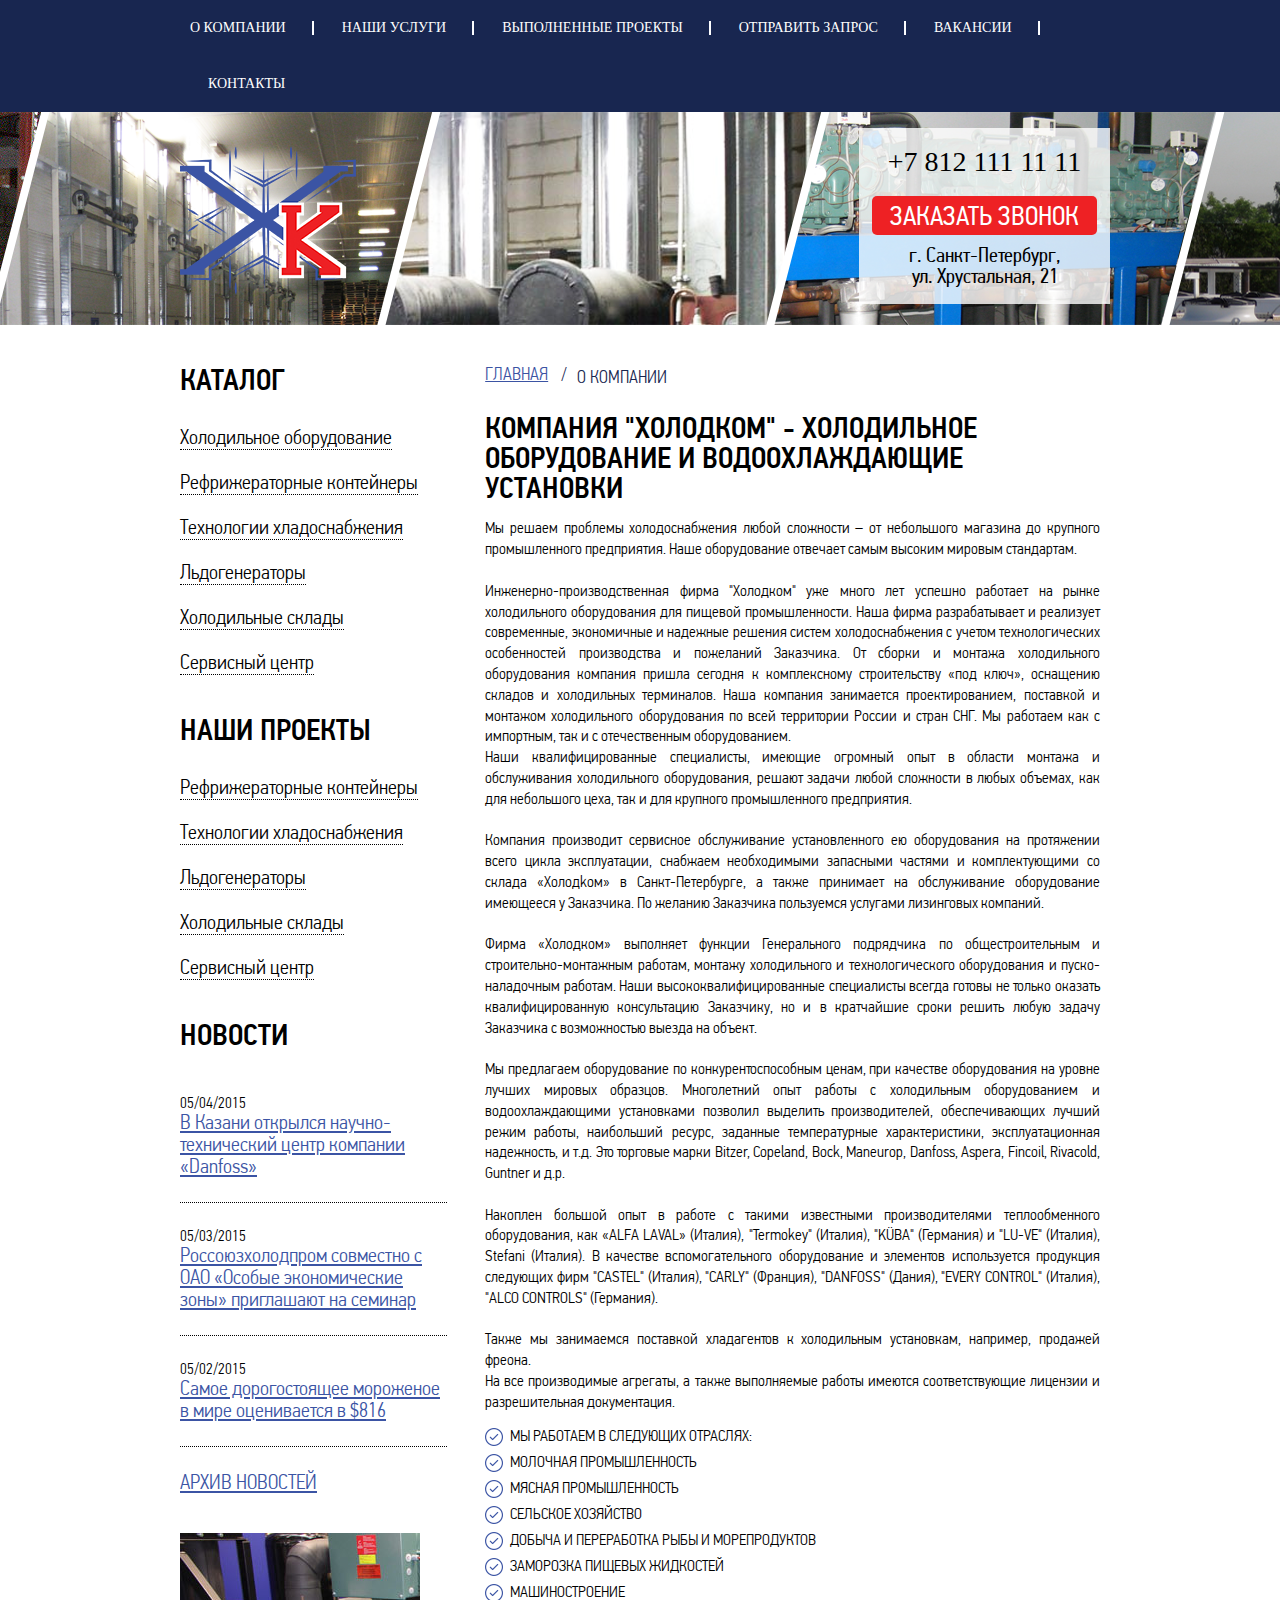
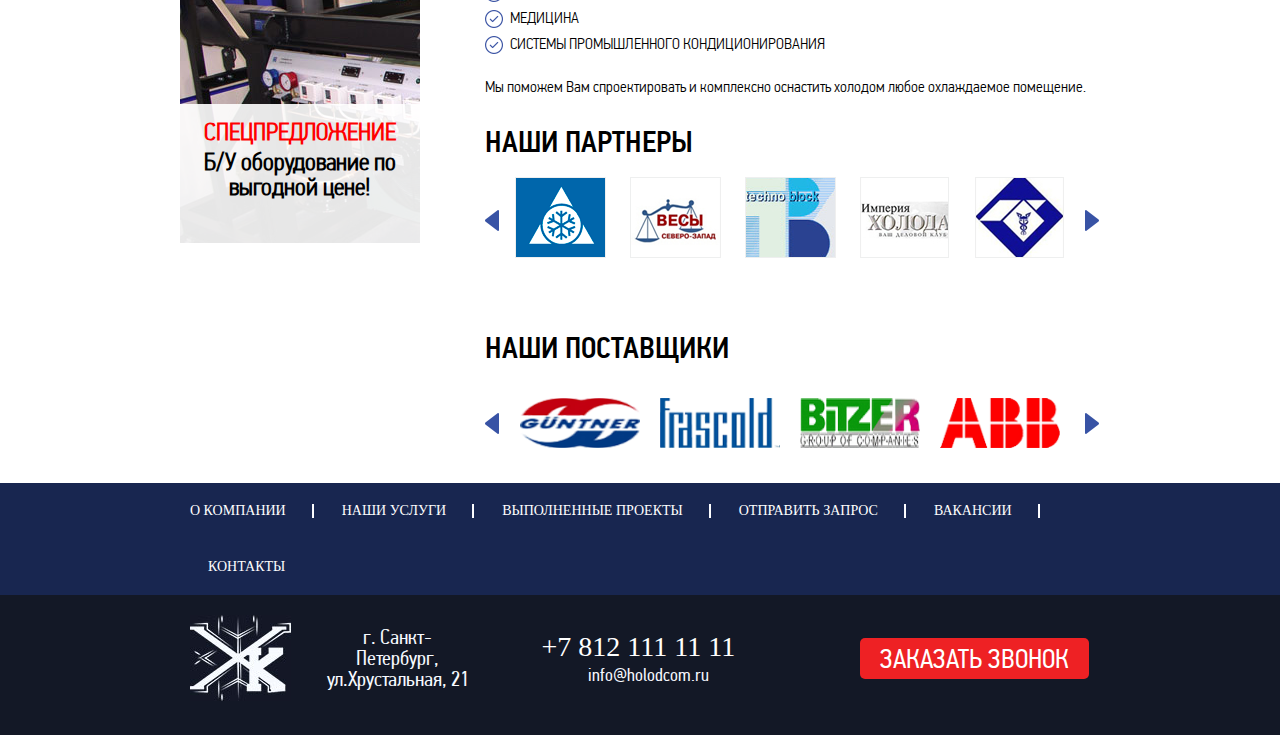
<file: markup/about.html>
<html>

<head>
    <meta charset="utf-8">

    <script src="js/jquery-1.9.1.min.js"></script>
    <!-- Верхняя карусель-->
    <script src="js/owl-carousel/owl.carousel.js"></script>
    <link rel="stylesheet" href="js/owl-carousel/owl.carousel.css">
    <link rel="stylesheet" href="js/owl-carousel/owl.theme.css">
    <!-- Верхняя карусель-->
    <script src="js/jquery.bxslider.min.js"></script>
    <script src="js/script.js"></script>
    <link href="css/reset.css" rel="stylesheet" type="text/css" />
    <link href="css/style.css" rel="stylesheet" type="text/css" />
    <link href="css/media.css" rel="stylesheet" type="text/css" />
    <title></title>


</head>

<body>
    <nav class="main_nav">
        <span class="btn_mm"><img src="img/menu_btn.png" alt="">
            </span>
        <ul class="span1 top_menu">
            <li class="active first"><a href="#">О компании</a>
            </li>
            <li><a href="#">Наши услуги</a>
            </li>
            <li><a href="#">Выполненные проекты</a>
            </li>
            <li><a href="#">Отправить запрос</a>
            </li>
            <li><a href="#">Вакансии</a>
            </li>
            <li class="last"><a href="#">Контакты</a>
            </li>
        </ul>
    </nav>
    <header>
        <div class="header_bg">
            <img src="img/header_bg.png" alt="">
        </div>
        <div class="span1">
            <div class="header_info">
                <div class="h_top">
                    <div class="logo">
                        <a href="#"><img src="img/logo.png" alt="logo">
                        </a>
                    </div>
                    <div class="call_back">
                        <span class="cb_phone">+7 812 111 11 11</span>
                        <span class="cb_btn btn button">Заказать звонок</span>
                        <span class="cb_adr">г. Санкт-Петербург, <br />ул. Хрустальная, 21</span>

                    </div>
                </div>
            </div>
        </div>
    </header>
    <div class="conteiner">
        <div class="span1">
            <div class="left_block">
                <div class="lb_item">
                    <div class="h2">Каталог</div>
                    <ul>
                        <li><span class="cat_img cat_item1"></span><a href="">Холодильное оборудование</a>
                        </li>
                        <li><span class="cat_img cat_item2"></span><a href="">Рефрижераторные контейнеры</a>
                        </li>
                        <li><span class="cat_img cat_item3"></span><a href="">Технологии хладоснабжения</a>
                        </li>
                        <li><span class="cat_img cat_item4"></span><a href="">Льдогенераторы</a>
                        </li>
                        <li><span class="cat_img cat_item5"></span><a href="">Холодильные склады</a>
                        </li>
                        <li><span class="cat_img cat_item6"></span><a href="">Сервисный центр</a>
                        </li>
                    </ul>
                </div>
                <div class="lb_item ">
                    <div class="h2 progect_click">Наши проекты</div>
                    <ul class="progect">
                        <li><a href="">Рефрижераторные контейнеры</a>
                        </li>
                        <li><a href="">Технологии хладоснабжения</a>
                        </li>
                        <li><a href="">Льдогенераторы</a>
                        </li>
                        <li><a href="">Холодильные склады</a>
                        </li>
                        <li><a href="">Сервисный центр</a>
                        </li>
                    </ul>
                </div>
                <div class="lb_item main_news">
                    <div class="h2 news_click">Новости</div>
                    <div class="news_block">
                        <div class="mn_item">
                            <div class="data">05/04/2015</div>
                            <p><a href="">В Казани открылся научно-технический центр компании «Danfoss»</a>
                            </p>
                        </div>
                        <div class="mn_item">
                            <div class="data">05/03/2015</div>
                            <p><a href="">Россоюзхолодпром совместно с ОАО «Особые экономические зоны» приглашают на семинар</a>
                            </p>
                        </div>
                        <div class="mn_item">
                            <div class="data">05/02/2015</div>
                            <p><a href="">Самое дорогостоящее мороженое в мире оценивается в $816</a>
                            </p>
                        </div>
                    </div>
                    <a href="" class="arhive_news">Архив новостей</a>

                    <a href='#'>
                        <div class="mini_slider">
                            <div class="ms_img"><img src="img/banner1.jpg" alt="">
                            </div>
                            <div class="ms_shadow"><span class="h3">Спецпредложение</span> Б/У оборудование по выгодной цене!</div>
                        </div>
                    </a>
                </div>
            </div>
            <div class="right_block">
                <div class="content">
                    <!-- Хлебные крошки -->
                    <ul class="breadcrumb">
                        <li><a href="#">Главная</a> <span>/</span>
                        </li>
                        <li>
                            <p>О компании</p>
                        </li>
                    </ul>
                    <!-- /Хлебные крошки -->
                    <h1>Компания "Холодком" - холодильное оборудование и водоохлаждающие установки</h1>

                    <p>Мы решаем проблемы холодоснабжения любой сложности – от небольшого магазина до крупного промышленного предприятия. Наше оборудование отвечает самым высоким мировым стандартам.
                        <br>
                        <br> Инженерно-производственная фирма "Холодком" уже много лет успешно работает на рынке холодильного оборудования для пищевой промышленности. Наша фирма разрабатывает и реализует современные, экономичные и надежные решения систем холодоснабжения с учетом технологических особенностей производства и пожеланий Заказчика. От сборки и монтажа холодильного оборудования компания пришла сегодня к комплексному строительству «под ключ», оснащению складов и холодильных терминалов. Наша компания занимается проектированием, поставкой и монтажом холодильного оборудования по всей территории России и стран СНГ. Мы работаем как с импортным, так и с отечественным оборудованием.
                        <br> Наши квалифицированные специалисты, имеющие огромный опыт в области монтажа и обслуживания холодильного оборудования, решают задачи любой сложности в любых объемах, как для небольшого цеха, так и для крупного промышленного предприятия.
                        <br>
                        <br> Компания производит сервисное обслуживание установленного ею оборудования на протяжении всего цикла эксплуатации, снабжаем необходимыми запасными частями и комплектующими со склада «Холодkом» в Санкт-Петербурге, а также принимает на обслуживание оборудование имеющееся у Заказчика. По желанию Заказчика пользуемся услугами лизинговых компаний.
                        <br>
                        <br> Фирма «Холодком» выполняет функции Генерального подрядчика по общестроительным и строительно-монтажным работам, монтажу холодильного и технологического оборудования и пуско-наладочным работам. Наши высококвалифицированные специалисты всегда готовы не только оказать квалифицированную консультацию Заказчику, но и в кратчайшие сроки решить любую задачу Заказчика с возможностью выезда на объект.
                        <br>
                        <br> Мы предлагаем оборудование по конкурентоспособным ценам, при качестве оборудования на уровне лучших мировых образцов. Многолетний опыт работы с холодильным оборудованием и водоохлаждающими установками позволил выделить производителей, обеспечивающих лучший режим работы, наибольший ресурс, заданные температурные характеристики, эксплуатационная надежность, и т.д. Это торговые марки Bitzer, Сopeland, Bock, Maneurop, Danfoss, Aspera, Fincoil, Rivacold, Guntner и д.р.
                        <br>
                        <br> Накоплен большой опыт в работе с такими известными производителями теплообменного оборудования, как «ALFA LAVAL» (Италия), "Termokey" (Италия), "KÜBA" (Германия) и "LU-VE" (Италия), Stefani (Италия). В качестве вспомогательного оборудование и элементов используется продукция следующих фирм "CASTEL" (Италия), "CARLY" (Франция), "DANFOSS" (Дания), "EVERY CONTROL" (Италия), "ALCO CONTROLS" (Германия).
                        <br>
                        <br> Также мы занимаемся поставкой хладагентов к холодильным установкам, например, продажей фреона.
                        <br> На все производимые агрегаты, а также выполняемые работы имеются соответствующие лицензии и разрешительная документация.</p>

                    <ul class="listing">
                        <li>МЫ РАБОТАЕМ В СЛЕДУЮЩИХ ОТРАСЛЯХ:</li>
                        <li>МОЛОЧНАЯ ПРОМЫШЛЕННОСТЬ</li>
                        <li>МЯСНАЯ ПРОМЫШЛЕННОСТЬ</li>
                        <li>СЕЛЬСКОЕ ХОЗЯЙСТВО</li>
                        <li>ДОБЫЧА И ПЕРЕРАБОТКА РЫБЫ И МОРЕПРОДУКТОВ</li>
                        <li>ЗАМОРОЗКА ПИЩЕВЫХ ЖИДКОСТЕЙ</li>
                        <li>МАШИНОСТРОЕНИЕ</li>
                        <li>МЕДИЦИНА</li>
                        <li>СИСТЕМЫ ПРОМЫШЛЕННОГО КОНДИЦИОНИРОВАНИЯ</li>
                    </ul>

                    <p>Мы поможем Вам спроектировать и комплексно оснастить холодом любое охлаждаемое помещение.</p>
                    <h2>Наши партнеры</h2>
                    <div class="partners">
                        <div class="slider_1">
                            <div class="slide">
                                <a href="#"><img src="img/partner1.png" alt="">
                                </a>
                            </div>
                            <div class="slide">
                                <a href="#"><img src="img/partner2.png" alt="">
                                </a>
                            </div>
                            <div class="slide">
                                <a href="#"><img src="img/partner3.png" alt="">
                                </a>
                            </div>
                            <div class="slide">
                                <a href="#"><img src="img/partner4.png" alt="">
                                </a>
                            </div>
                            <div class="slide">
                                <a href="#"><img src="img/partner5.png" alt="">
                                </a>
                            </div>
                        </div>
                    </div>
                    <h2>Наши поставщики</h2>
                    <div class="distributors">
                        <div class="slider_2">
                            <div class="slide"><img src="img/guentner.png" alt="">
                            </div>
                            <div class="slide"><img src="img/frascold.png" alt="">
                            </div>
                            <div class="slide"><img src="img/bitzer.png" alt="">
                            </div>
                            <div class="slide"><img src="img/abb.png" alt="">
                            </div>
                        </div>
                    </div>
                </div>
            </div>
        </div>
    </div>
   <nav class="main_nav bottom_menu">
			<ul class="span1">
				<li class="active first"><a href="#">О компании</a></li>
				<li><a href="#">Наши услуги</a></li>
				<li><a href="#">Выполненные проекты</a></li>
				<li><a href="#">Отправить запрос</a></li>
				<li><a href="#">Вакансии</a></li>
				<li class="last"><a href="#">Контакты</a></li>
			</ul>
		</nav>
		<footer>
             <div class="span1">
                  <div class="ft_item">
                     <a href="#"><img src="img/logo_f.jpg" alt=""></a>
                      <span class="cb_adr">г. Санкт-Петербург, ул.Хрустальная, 21</span>
                  </div>
                  <div class="ft_item">
                         <span class="cb_phone">+7 812 111 11 11</span>
                       <p><a href="mailto:info@holodcom.ru">info@holodcom.ru</a></p>
                   </div>
                   <div class="ft_item"><span class="cb_btn btn button">Заказать звонок</span></div>
                   <div class="full_vers"><a href="#">ПОЛНАЯ ВЕРСИЯ САЙТА</a></div>
               </div>
		</footer>
			<!-- Modal Window -->
			<script src="js/arcticmodal-0.3.min.js"></script>
			<script>
				$(document).ready(function() {
					$('.button').click(function(e) {
						e.preventDefault();
						$('#modal').arcticmodal();
					});
				});
			</script>
			<!-- /Modal Window -->

		<!-- Modal Window -->
		<div class="modalWrap">
			<div class="modal" id="modal">
				<a href="#" class="close arcticmodal-close"><img src="img/modal_close.png" alt="close"></a>
				<h4>ЗАКАЗАТЬ ЗВОНОК</h4>
				<form action="#">
					<p>Ваше имя: <span>*</span></p>
					<input type="text" name="name">
					
					<p>E-mail: <span>*</span></p>
					<input type="text" name="email">
					
					<p>Телефон: <span>*</span></p>
					<input type="text" name="phone">
					
					<p>Удобное время:</p>
					<input type="text" name="bestTime">
					
					<input type="submit" value="ЗАКАЗАТЬ ЗВОНОК">
				</form>
			</div>
		</div>
		<!-- /Modal Window -->
	</body>
</html>
</file>
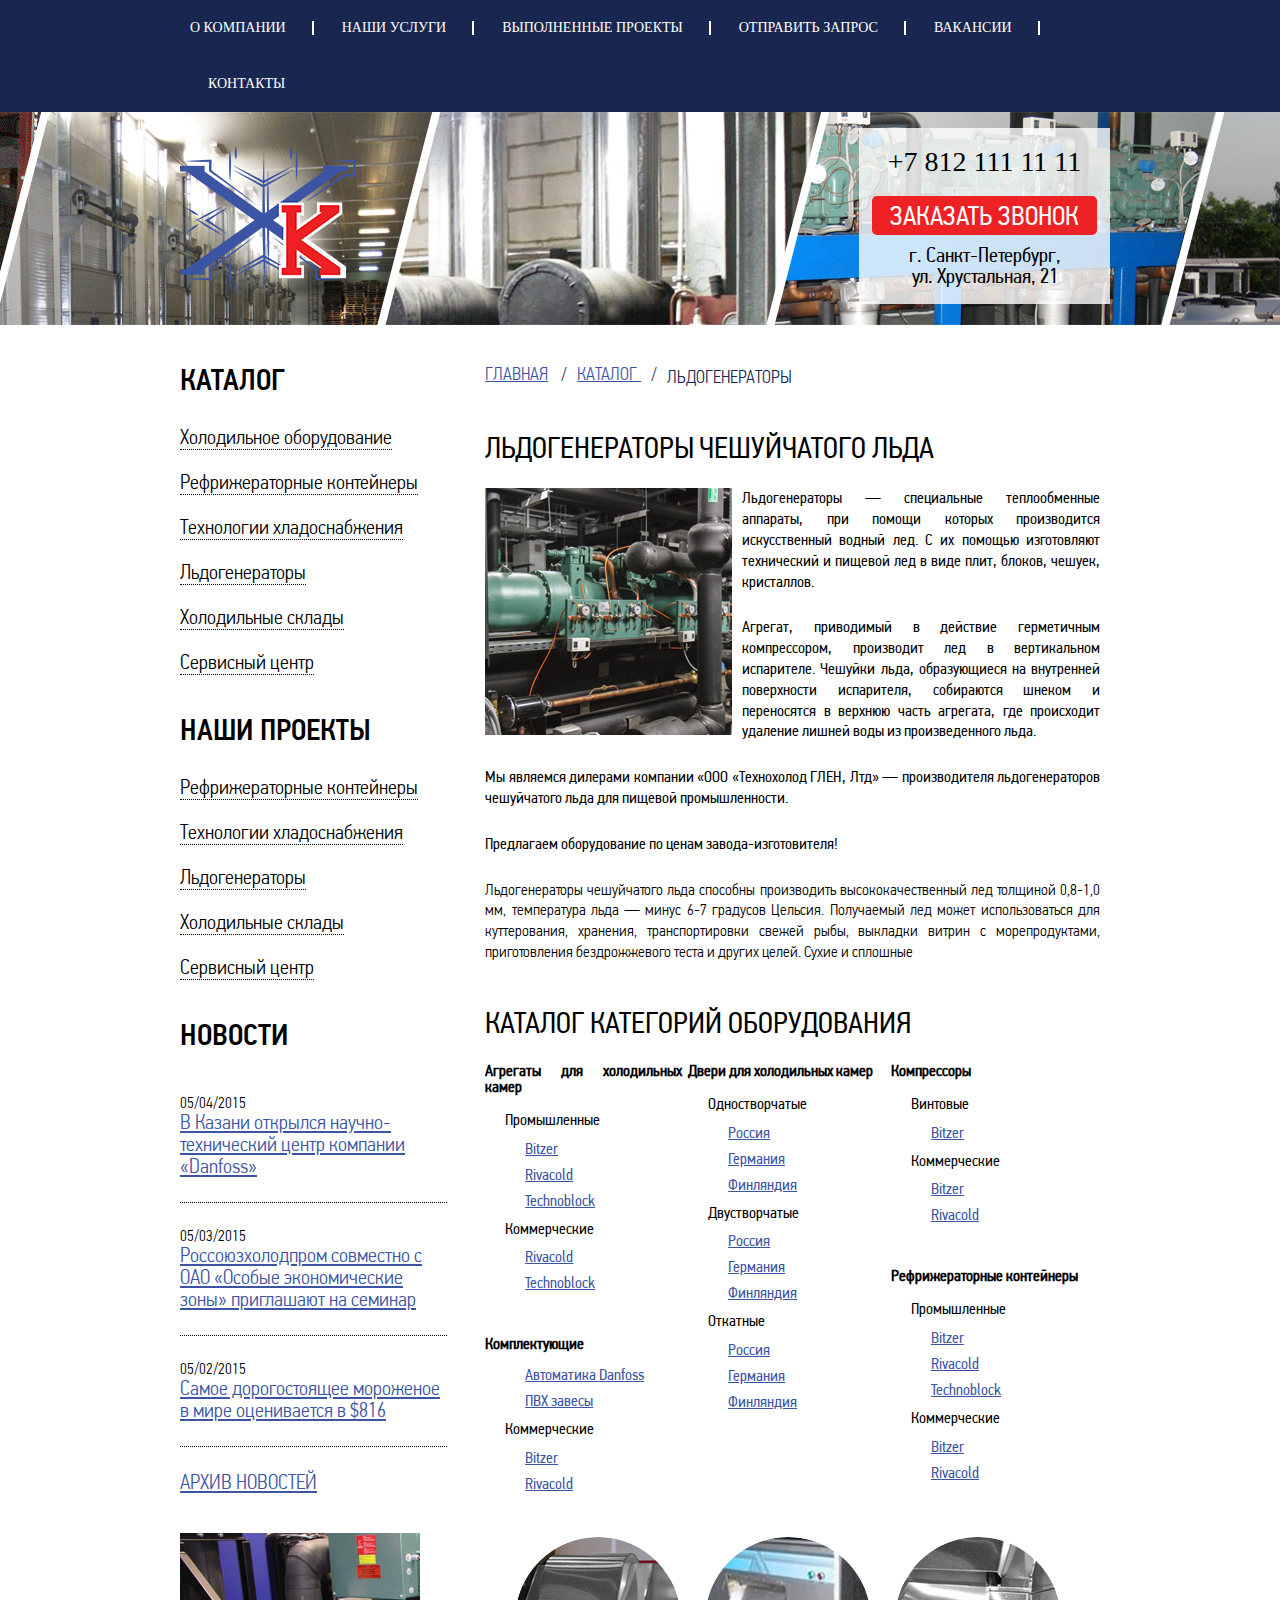
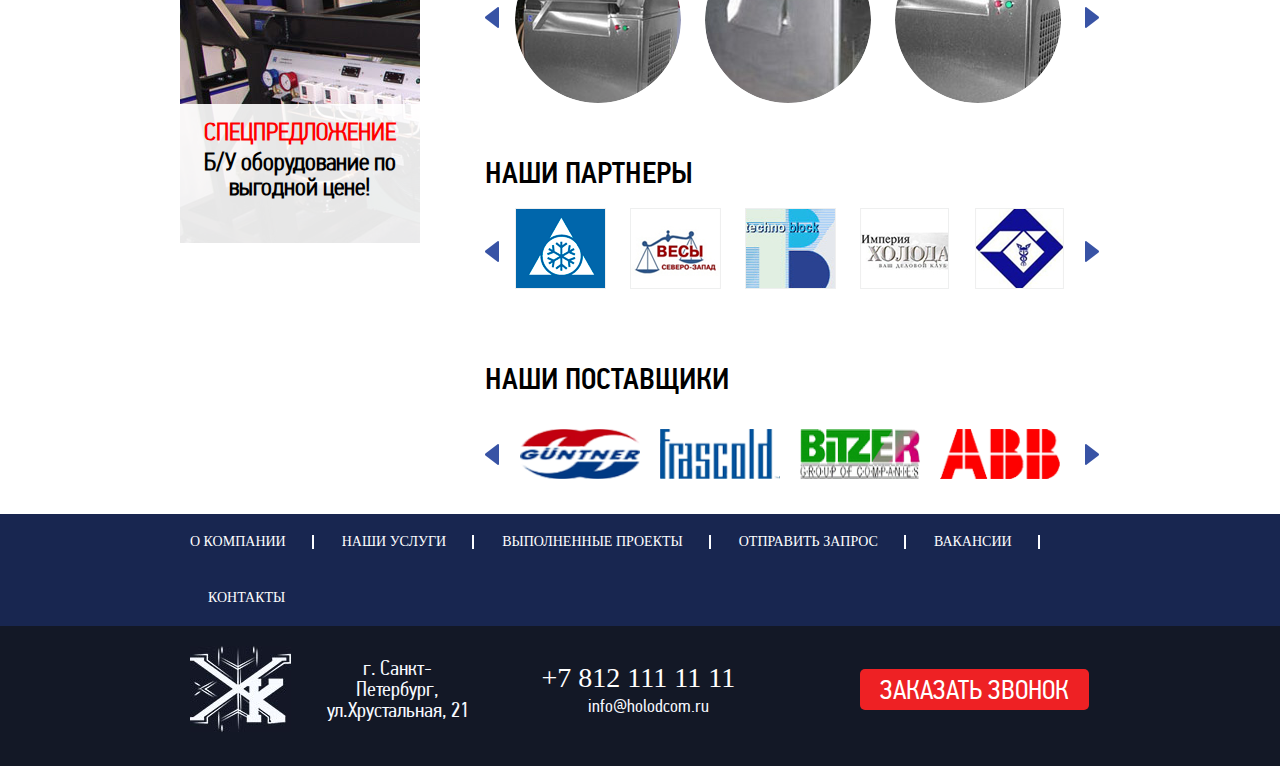
<file: markup/catalogue.html>
<html>
	<head>
		<meta charset="utf-8">
		
		<script src="js/jquery-1.9.1.min.js"></script>
		<!-- Верхняя карусель-->
		<script src="js/owl-carousel/owl.carousel.js" ></script>
		<link rel="stylesheet" href="js/owl-carousel/owl.carousel.css">
		<link rel="stylesheet" href="js/owl-carousel/owl.theme.css">
		<!-- Верхняя карусель-->
		<script src="js/jquery.bxslider.min.js"></script>
		<script src="js/script.js"></script>
		 <link href="css/reset.css" rel="stylesheet" type="text/css" />
		<link href="css/style.css" rel="stylesheet" type="text/css" />
		<link href="css/media.css" rel="stylesheet" type="text/css" />
		<title></title>
		
		
	</head>
	<body>
		<nav class="main_nav">
            <span class="btn_mm"><img src="img/menu_btn.png" alt="">
            </span>
			<ul class="span1 top_menu">
				<li class="active first"><a href="#">О компании</a></li>
				<li><a href="#">Наши услуги</a></li>
				<li><a href="#">Выполненные проекты</a></li>
				<li><a href="#">Отправить запрос</a></li>
				<li><a href="#">Вакансии</a></li>
				<li class="last"><a href="#">Контакты</a></li>
			</ul>
		</nav>
		<header>
		    <div class="header_bg">
		        <img src="img/header_bg.png" alt="">
		    </div>
			<div class="span1">		
			<div class="header_info">	
				<div class="h_top">
					<div class="logo"><a href="#"><img src="img/logo.png" alt="logo"></a></div>
					<div class="call_back">
						<span class="cb_phone">+7 812 111 11 11</span>
						<span class="cb_btn btn button">Заказать звонок</span>
						<span class="cb_adr">г. Санкт-Петербург, <br />ул. Хрустальная, 21</span>
						
					</div>
                </div>
				</div>
			</div>
		</header>
		<div class="conteiner">
			<div class="span1">
				<div class="left_block">
					<div class="lb_item">
						<div class="h2">Каталог</div>
						<ul>
							<li><span class="cat_img cat_item1"></span><a href="">Холодильное оборудование</a></li>
							<li><span class="cat_img cat_item2"></span><a href="">Рефрижераторные контейнеры</a></li>
							<li><span class="cat_img cat_item3"></span><a href="">Технологии хладоснабжения</a></li>
							<li><span class="cat_img cat_item4"></span><a href="">Льдогенераторы</a></li>
							<li><span class="cat_img cat_item5"></span><a href="">Холодильные склады</a></li>
							<li><span class="cat_img cat_item6"></span><a href="">Сервисный центр</a></li>
						</ul>
					</div>
					<div class="lb_item ">
						<div class="h2 progect_click">Наши проекты</div>
						<ul class="progect">
							<li><a href="">Рефрижераторные контейнеры</a></li>
							<li><a href="">Технологии хладоснабжения</a></li>
							<li><a href="">Льдогенераторы</a></li>
							<li><a href="">Холодильные склады</a></li>
							<li><a href="">Сервисный центр</a></li>
						</ul>
					</div>
					<div class="lb_item main_news">
						<div class="h2 news_click">Новости</div>
						<div class="news_block">
						<div class="mn_item">
							<div class="data">05/04/2015</div>
							<p><a href="">В Казани открылся научно-технический центр компании «Danfoss»</a></p>
						</div>
						<div class="mn_item">
							<div class="data">05/03/2015</div>
							<p><a href="">Россоюзхолодпром совместно с ОАО «Особые экономические зоны» приглашают на семинар</a></p>
						</div>
						<div class="mn_item">
							<div class="data">05/02/2015</div>
							<p><a href="">Самое дорогостоящее мороженое в мире оценивается в $816</a></p>
						</div>
						</div>
						<a href="" class="arhive_news">Архив новостей</a>
						
						<a href='#'>
                        <div class="mini_slider">
							<div class="ms_img"><img src="img/banner1.jpg"  alt=""></div>
							<div class="ms_shadow"><span class="h3">Спецпредложение</span> Б/У оборудование по выгодной цене!</div>
						</div>
                        </a>
					</div>
				</div>
				<div class="right_block">
					 <!--============== catalogue ================-->
                    <div class="content">
					    <div class="catalogue">
					            <ul class="breadcrumb">
					                <li><a href="#">Главная</a> <span>/</span></li>
					                <li><a href="#">каталог   </a><span>/</span></li>
					                <li><p>Льдогенераторы</p></li>
					            </ul>
					          <h1>Льдогенераторы чешуйчатого льда</h1>
					          <div class="content_right_block">
					              <div class="img"><img src="img/catalogue_img.png" alt="catalogue_img.png"></div>
					              <p>Льдогенераторы — специальные теплообменные аппараты, при помощи которых производится искусственный водный лед. С их помощью изготовляют технический и пищевой лед в виде плит, блоков, чешуек, кристаллов. </p>
					              <p>Агрегат, приводимый в действие герметичным компрессором, производит лед в вертикальном испарителе. Чешуйки льда, образующиеся на внутренней поверхности испарителя, собираются шнеком и переносятся в верхнюю часть агрегата, где происходит удаление лишней воды из произведенного льда.</p>
					              <p class="bold">Мы являемся дилерами компании «ООО «Технохолод ГЛЕН, Лтд» — производителя льдогенераторов чешуйчатого льда для пищевой промышленности. </p>
					              <p class="bold">Предлагаем оборудование по ценам завода-изготовителя!</p>
					              <p class="light">Льдогенераторы чешуйчатого льда способны производить высококачественный лед толщиной 0,8-1,0 мм, температура льда — минус 6-7 градусов Цельсия. Получаемый лед может использоваться для куттерования, хранения, транспортировки свежей рыбы, выкладки витрин с морепродуктами, приготовления бездрожжевого теста и других целей. Сухие и сплошные </p>
					              <h2>Каталог категорий оборудования</h2>
					              <div class="catalog_cat">
					                  <div class="cat_div">
					                     <h3>Агрегаты для холодильных камер</h3>
					                         <p>Промышленные</p>
					                         <ul>
					                             <li><a href="#">Bitzer</a></li>
					                             <li><a href="#">Rivacold</a></li>
					                             <li><a href="#">Technoblock</a></li>
					                         </ul>
					                         <p>Коммерческие</p>
					                         <ul>
					                             <li><a href="#">Rivacold</a></li>
					                             <li><a href="#">Technoblock</a></li>
					                         </ul>
					                         <h3 class="top_titel">Комплектующие</h3>
					                             <ul>
					                                 <li><a href="#">Автоматика Danfoss</a></li>
					                                 <li><a href="#">ПВХ завесы</a></li>
					                             </ul>
					                             <p>Коммерческие</p>
					                             <ul>
					                                 <li><a href="#">Bitzer</a></li>
					                                 <li><a href="#">Rivacold</a></li>
					                             </ul>
					                  </div>
					                  <div class="cat_div">
					                      <h3>Двери для холодильных камер</h3>
					                      <p>Одностворчатые</p>
					                      <ul>
					                          <li><a href="#">Россия</a></li>
					                          <li><a href="#">Германия</a></li>
					                          <li><a href="#">Финляндия</a></li>
					                      </ul>
					                      <p>Двустворчатые</p>
					                       <ul>
					                          <li><a href="#">Россия</a></li>
					                          <li><a href="#">Германия</a></li>
					                          <li><a href="#">Финляндия</a></li>
					                      </ul>
					                      <p>Откатные</p>
					                      <ul>
					                          <li><a href="#">Россия</a></li>
					                          <li><a href="#">Германия</a></li>
					                          <li><a href="#">Финляндия</a></li>
					                      </ul>
					                  </div>
					                  <div class="cat_div">
					                      <h3>Компрессоры</h3>
					                      <p>Винтовые</p>
					                      <ul>
					                          <li><a href="#">Bitzer</a></li>
					                      </ul>
					                      <p>Коммерческие</p>
					                      <ul>
					                          <li><a href="#">Bitzer</a></li>
					                          <li><a href="#">Rivacold</a></li>
					                      </ul>
					                      <h3 class="top_titel">Рефрижераторные контейнеры </h3>
					                       <p>Промышленные</p>
					                         <ul>
					                             <li><a href="#">Bitzer</a></li>
					                             <li><a href="#">Rivacold</a></li>
					                             <li><a href="#">Technoblock</a></li>
					                         </ul>
					                         <p>Коммерческие</p>
					                         <ul>
					                             <li><a href="#">Bitzer</a></li>
					                             <li><a href="#">Rivacold</a></li>
					                         </ul>
					                  </div>
					              </div>
					              <div class="catalogue_slider">
					                  <div class="slider_3">
					                      <div class="slide"><img src="img/catalogue_slider_1.png" alt="catalogue_slider_1.png"></div>
					                      <div class="slide"><img src="img/catalogue_slider_2.png" alt="catalogue_slider_2.png"></div>
					                      <div class="slide"><img src="img/catalogue_slider_3.png" alt="catalogue_slider_3.png"></div>
					                      <div class="slide"><img src="img/catalogue_slider_1.png" alt="catalogue_slider_3.png"></div>
					                      <div class="slide"><img src="img/catalogue_slider_3.png" alt="catalogue_slider_3.png"></div>
					                  </div>
					              </div>
					          </div>
				     <h2>Наши партнеры</h2>
						<div class="partners">
                            <div class="slider_1">
                              <div class="slide"><a href="#"><img src="img/partner1.png"  alt=""></a></div>
                             <div class="slide"><a href="#"><img src="img/partner2.png" alt=""></a></div>
                              <div class="slide"><a href="#"><img src="img/partner3.png" alt=""></a></div>
                              <div class="slide"><a href="#"><img src="img/partner4.png"  alt=""></a></div>
                              <div class="slide"><a href="#"><img src="img/partner5.png"  alt=""></a></div>
                            </div>
						</div>
						<h2>Наши поставщики</h2>
						<div class="distributors">
                            <div class="slider_2">
                                    <div class="slide"><img src="img/guentner.png" alt=""></div>
                                    <div class="slide"><img src="img/frascold.png"  alt=""></div>
                                    <div class="slide"><img src="img/bitzer.png" alt=""></div>
                                   <div class="slide"><img src="img/abb.png"  alt=""></div>
                            </div>
						</div>
					    </div>
                      </div>
					      <!--============== /catalogue ================-->
				</div>
			</div>
		</div>
		<nav class="main_nav bottom_menu">
			<ul class="span1">
				<li class="active first"><a href="#">О компании</a></li>
				<li><a href="#">Наши услуги</a></li>
				<li><a href="#">Выполненные проекты</a></li>
				<li><a href="#">Отправить запрос</a></li>
				<li><a href="#">Вакансии</a></li>
				<li class="last"><a href="#">Контакты</a></li>
			</ul>
		</nav>
		<footer>
             <div class="span1">
                  <div class="ft_item">
                     <a href="#"><img src="img/logo_f.jpg" alt=""></a>
                      <span class="cb_adr">г. Санкт-Петербург, ул.Хрустальная, 21</span>
                  </div>
                  <div class="ft_item">
                         <span class="cb_phone">+7 812 111 11 11</span>
                       <p><a href="mailto:info@holodcom.ru">info@holodcom.ru</a></p>
                   </div>
                   <div class="ft_item"><span class="cb_btn btn button">Заказать звонок</span></div>
                   <div class="full_vers"><a href="#">ПОЛНАЯ ВЕРСИЯ САЙТА</a></div>
               </div>
		</footer>
			<!-- Modal Window -->
			<script src="js/arcticmodal-0.3.min.js"></script>
			<script>
				$(document).ready(function() {
					$('.button').click(function(e) {
						e.preventDefault();
						$('#modal').arcticmodal();
					});
				});
			</script>
			<!-- /Modal Window -->

		<!-- Modal Window -->
		<div class="modalWrap">
			<div class="modal" id="modal">
				<a href="#" class="close arcticmodal-close"><img src="img/modal_close.png" alt="close"></a>
				<h4>ЗАКАЗАТЬ ЗВОНОК</h4>
				<form action="#">
					<p>Ваше имя: <span>*</span></p>
					<input type="text" name="name">
					
					<p>E-mail: <span>*</span></p>
					<input type="text" name="email">
					
					<p>Телефон: <span>*</span></p>
					<input type="text" name="phone">
					
					<p>Удобное время:</p>
					<input type="text" name="bestTime">
					
					<input type="submit" value="ЗАКАЗАТЬ ЗВОНОК">
				</form>
			</div>
		</div>
		<!-- /Modal Window -->
	</body>
</html>
</file>
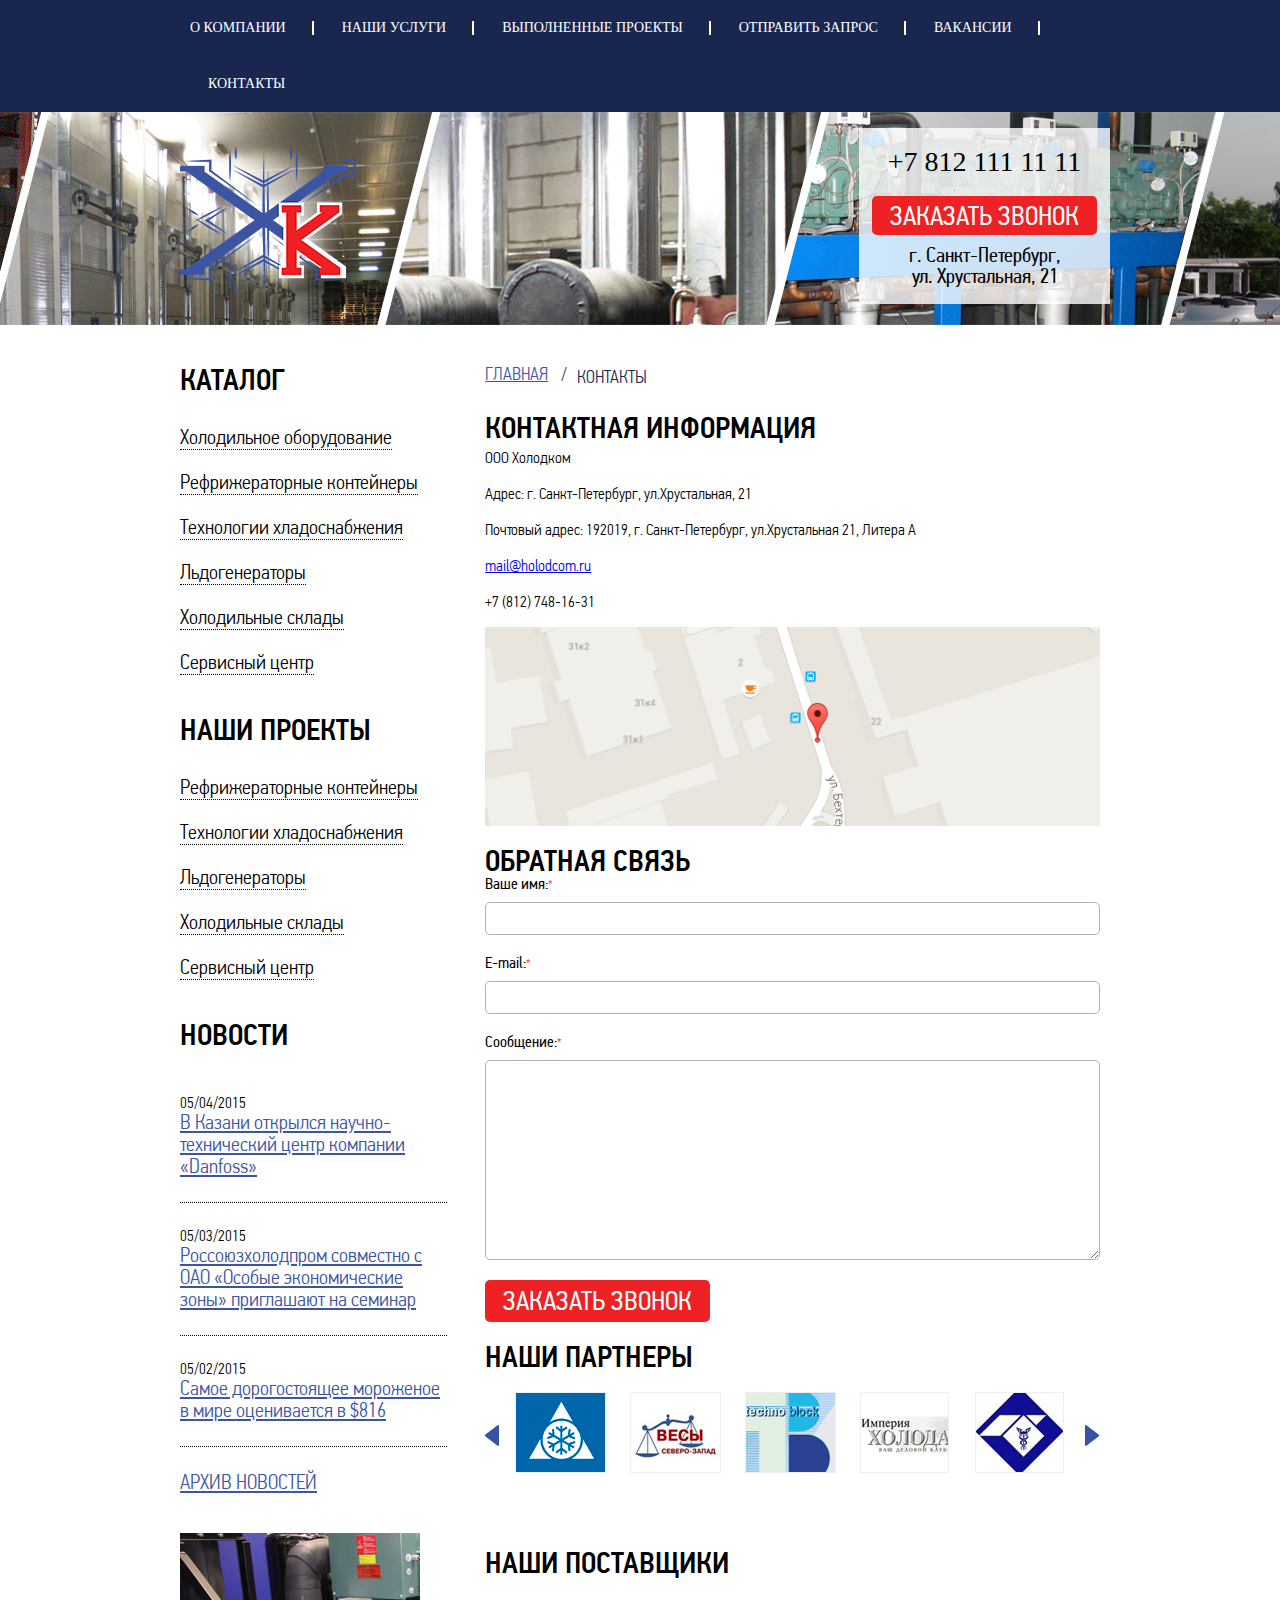
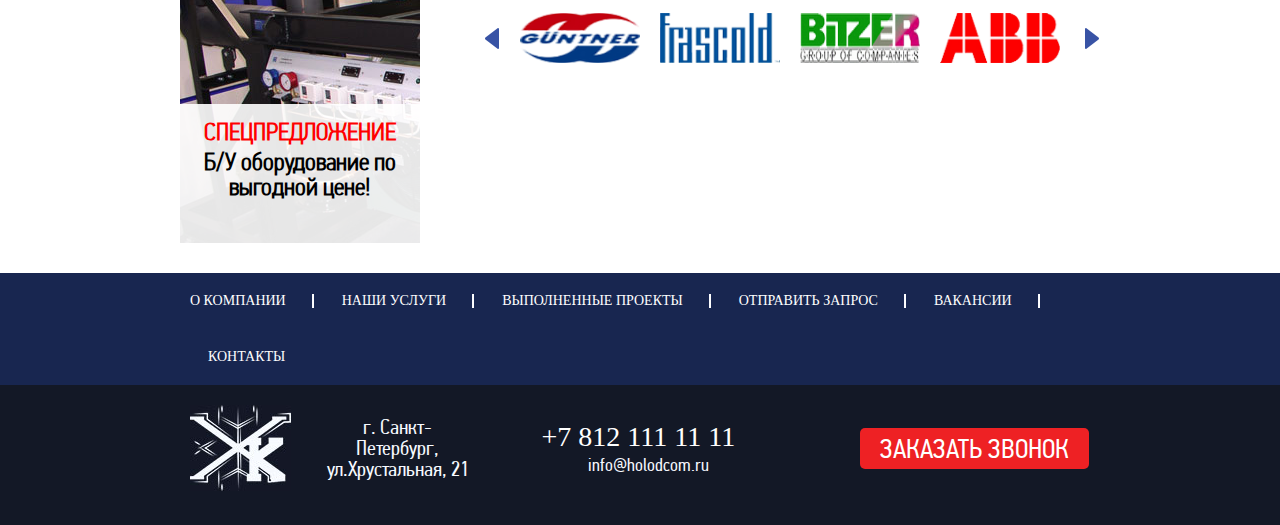
<file: markup/contact.html>
<html>
	<head>
		<meta charset="utf-8">
		
		<script src="js/jquery-1.9.1.min.js"></script>
		<!-- Верхняя карусель-->
		<script src="js/owl-carousel/owl.carousel.js" ></script>
		<link rel="stylesheet" href="js/owl-carousel/owl.carousel.css">
		<link rel="stylesheet" href="js/owl-carousel/owl.theme.css">
		<!-- Верхняя карусель-->
		<script src="js/jquery.bxslider.min.js"></script>
		<script src="js/script.js"></script>
		 <link href="css/reset.css" rel="stylesheet" type="text/css" />
		<link href="css/style.css" rel="stylesheet" type="text/css" />
		<link href="css/media.css" rel="stylesheet" type="text/css" />
		<title></title>
		
		
	</head>
	<body>
		<nav class="main_nav">
            <span class="btn_mm"><img src="img/menu_btn.png" alt="">
            </span>
			<ul class="span1 top_menu">
				<li class="active first"><a href="#">О компании</a></li>
				<li><a href="#">Наши услуги</a></li>
				<li><a href="#">Выполненные проекты</a></li>
				<li><a href="#">Отправить запрос</a></li>
				<li><a href="#">Вакансии</a></li>
				<li class="last"><a href="#">Контакты</a></li>
			</ul>
		</nav>
		<header>
		    <div class="header_bg">
		        <img src="img/header_bg.png" alt="">
		    </div>
			<div class="span1">		
			<div class="header_info">	
				<div class="h_top">
					<div class="logo"><a href="#"><img src="img/logo.png" alt="logo"></a></div>
					<div class="call_back">
						<span class="cb_phone">+7 812 111 11 11</span>
						<span class="cb_btn btn button">Заказать звонок</span>
						<span class="cb_adr">г. Санкт-Петербург, <br />ул. Хрустальная, 21</span>
						
					</div>
                </div>
				</div>
			</div>
		</header>
		<div class="conteiner">
			<div class="span1">
				<div class="left_block">
					<div class="lb_item">
						<div class="h2">Каталог</div>
						<ul>
							<li><span class="cat_img cat_item1"></span><a href="">Холодильное оборудование</a></li>
							<li><span class="cat_img cat_item2"></span><a href="">Рефрижераторные контейнеры</a></li>
							<li><span class="cat_img cat_item3"></span><a href="">Технологии хладоснабжения</a></li>
							<li><span class="cat_img cat_item4"></span><a href="">Льдогенераторы</a></li>
							<li><span class="cat_img cat_item5"></span><a href="">Холодильные склады</a></li>
							<li><span class="cat_img cat_item6"></span><a href="">Сервисный центр</a></li>
						</ul>
					</div>
					<div class="lb_item ">
						<div class="h2 progect_click">Наши проекты</div>
						<ul class="progect">
							<li><a href="">Рефрижераторные контейнеры</a></li>
							<li><a href="">Технологии хладоснабжения</a></li>
							<li><a href="">Льдогенераторы</a></li>
							<li><a href="">Холодильные склады</a></li>
							<li><a href="">Сервисный центр</a></li>
						</ul>
					</div>
					<div class="lb_item main_news">
						<div class="h2 news_click">Новости</div>
						<div class="news_block">
						<div class="mn_item">
							<div class="data">05/04/2015</div>
							<p><a href="">В Казани открылся научно-технический центр компании «Danfoss»</a></p>
						</div>
						<div class="mn_item">
							<div class="data">05/03/2015</div>
							<p><a href="">Россоюзхолодпром совместно с ОАО «Особые экономические зоны» приглашают на семинар</a></p>
						</div>
						<div class="mn_item">
							<div class="data">05/02/2015</div>
							<p><a href="">Самое дорогостоящее мороженое в мире оценивается в $816</a></p>
						</div>
						</div>
						<a href="" class="arhive_news">Архив новостей</a>
						
						<a href='#'>
                        <div class="mini_slider">
							<div class="ms_img"><img src="img/banner1.jpg"  alt=""></div>
							<div class="ms_shadow"><span class="h3">Спецпредложение</span> Б/У оборудование по выгодной цене!</div>
						</div>
                        </a>
					</div>
				</div>
				<div class="right_block">
					 <!--============== contact ================-->
                        <div class="content">
					       <div class="contact">
					            <ul class="breadcrumb">
					                <li><a href="#">Главная</a> <span>/</span></li>
					                <li><p>контакты</p></li>
					            </ul>
					          <h1>Контактная информация</h1>
					          <div class="content_right_block">
					          <p>ООО Холодком</p>
					          <p>Адрес: г. Санкт-Петербург, ул.Хрустальная, 21</p>
					          <p>Почтовый адрес: 192019, г. Санкт-Петербург, ул.Хрустальная 21, Литера А</p>
					          <p><a href="mailto:mail@holodcom.ru">mail@holodcom.ru</a> </p>
					          <p>+7 (812) 748-16-31</p>
					          <div class="map"><img src="img/map.png" alt="map.png"></div>
					          <h2>Обратная связь</h2>
					          <form action="#">
					              <label for="name">Ваше имя:<sub>*</sub></label>
					              <input type="text" id="name">
					              <label for="email">E-mail:<sub>*</sub></label>
					              <input type="text" id="email">
					               <label for="massege">Сообщение:<sub>*</sub></label>
					              <textarea id="massege"></textarea>
					              <input type="submit" class="cb_btn btn" value="Заказать звонок">
					          </form>
					          </div>
					       </div>
				     <!--============== /contact ================-->
				    
				     <h2>Наши партнеры</h2>
						<div class="partners">
                            <div class="slider_1">
                              <div class="slide"><a href="#"><img src="img/partner1.png"  alt=""></a></div>
                             <div class="slide"><a href="#"><img src="img/partner2.png" alt=""></a></div>
                              <div class="slide"><a href="#"><img src="img/partner3.png" alt=""></a></div>
                              <div class="slide"><a href="#"><img src="img/partner4.png"  alt=""></a></div>
                              <div class="slide"><a href="#"><img src="img/partner5.png"  alt=""></a></div>
                            </div>
						</div>
						<h2>Наши поставщики</h2>
						<div class="distributors">
                            <div class="slider_2">
                                    <div class="slide"><img src="img/guentner.png" alt=""></div>
                                    <div class="slide"><img src="img/frascold.png"  alt=""></div>
                                    <div class="slide"><img src="img/bitzer.png" alt=""></div>
                                   <div class="slide"><img src="img/abb.png"  alt=""></div>
                            </div>
						</div>
						</div>
				</div>
			</div>
		</div>
			<nav class="main_nav bottom_menu">
			<ul class="span1">
				<li class="active first"><a href="#">О компании</a></li>
				<li><a href="#">Наши услуги</a></li>
				<li><a href="#">Выполненные проекты</a></li>
				<li><a href="#">Отправить запрос</a></li>
				<li><a href="#">Вакансии</a></li>
				<li class="last"><a href="#">Контакты</a></li>
			</ul>
		</nav>
		<footer>
             <div class="span1">
                  <div class="ft_item">
                     <a href="#"><img src="img/logo_f.jpg" alt=""></a>
                      <span class="cb_adr">г. Санкт-Петербург, ул.Хрустальная, 21</span>
                  </div>
                  <div class="ft_item">
                         <span class="cb_phone">+7 812 111 11 11</span>
                       <p><a href="mailto:info@holodcom.ru">info@holodcom.ru</a></p>
                   </div>
                   <div class="ft_item"><span class="cb_btn btn button">Заказать звонок</span></div>
                   <div class="full_vers"><a href="#">ПОЛНАЯ ВЕРСИЯ САЙТА</a></div>
               </div>
		</footer>
			<!-- Modal Window -->
			<script src="js/arcticmodal-0.3.min.js"></script>
			<script>
				$(document).ready(function() {
					$('.button').click(function(e) {
						e.preventDefault();
						$('#modal').arcticmodal();
					});
				});
			</script>
			<!-- /Modal Window -->

		<!-- Modal Window -->
		<div class="modalWrap">
			<div class="modal" id="modal">
				<a href="#" class="close arcticmodal-close"><img src="img/modal_close.png" alt="close"></a>
				<h4>ЗАКАЗАТЬ ЗВОНОК</h4>
				<form action="#">
					<p>Ваше имя: <span>*</span></p>
					<input type="text" name="name">
					
					<p>E-mail: <span>*</span></p>
					<input type="text" name="email">
					
					<p>Телефон: <span>*</span></p>
					<input type="text" name="phone">
					
					<p>Удобное время:</p>
					<input type="text" name="bestTime">
					
					<input type="submit" value="ЗАКАЗАТЬ ЗВОНОК">
				</form>
			</div>
		</div>
		<!-- /Modal Window -->
	</body>
</html>
</file>
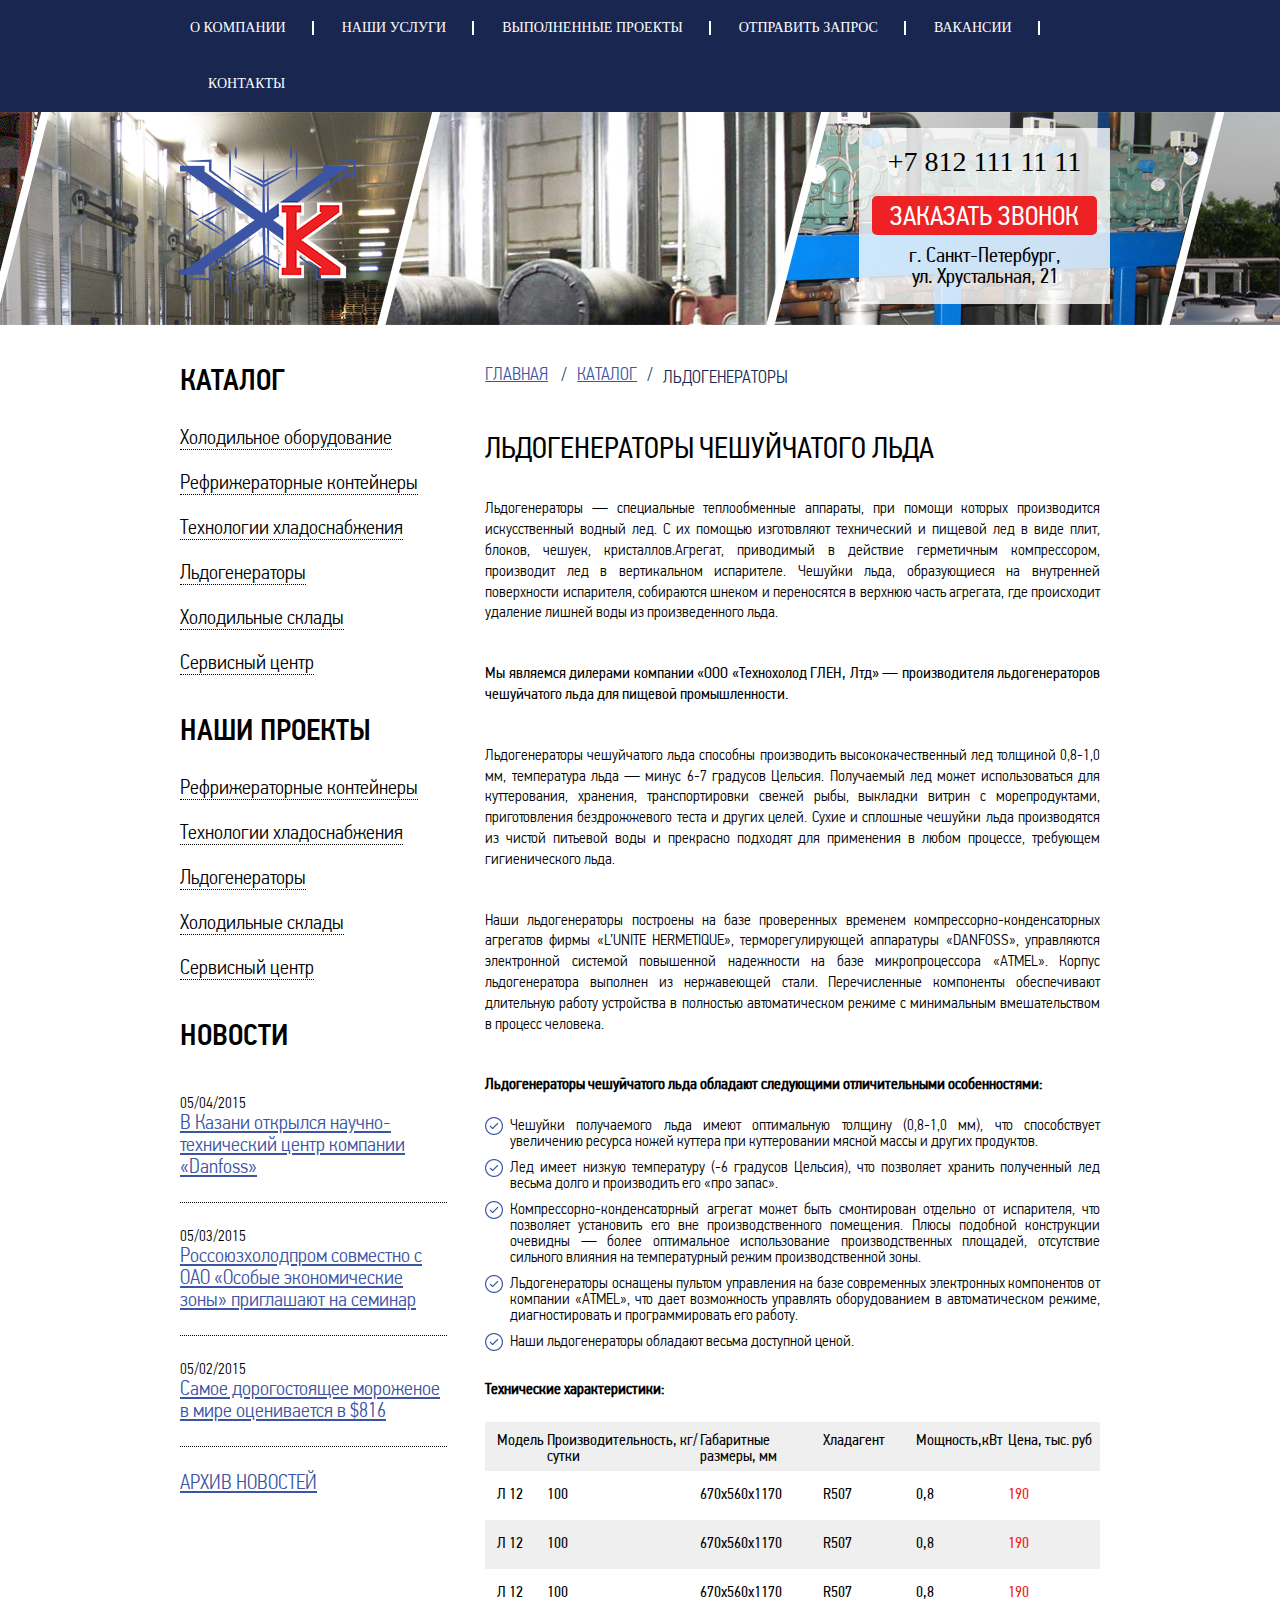
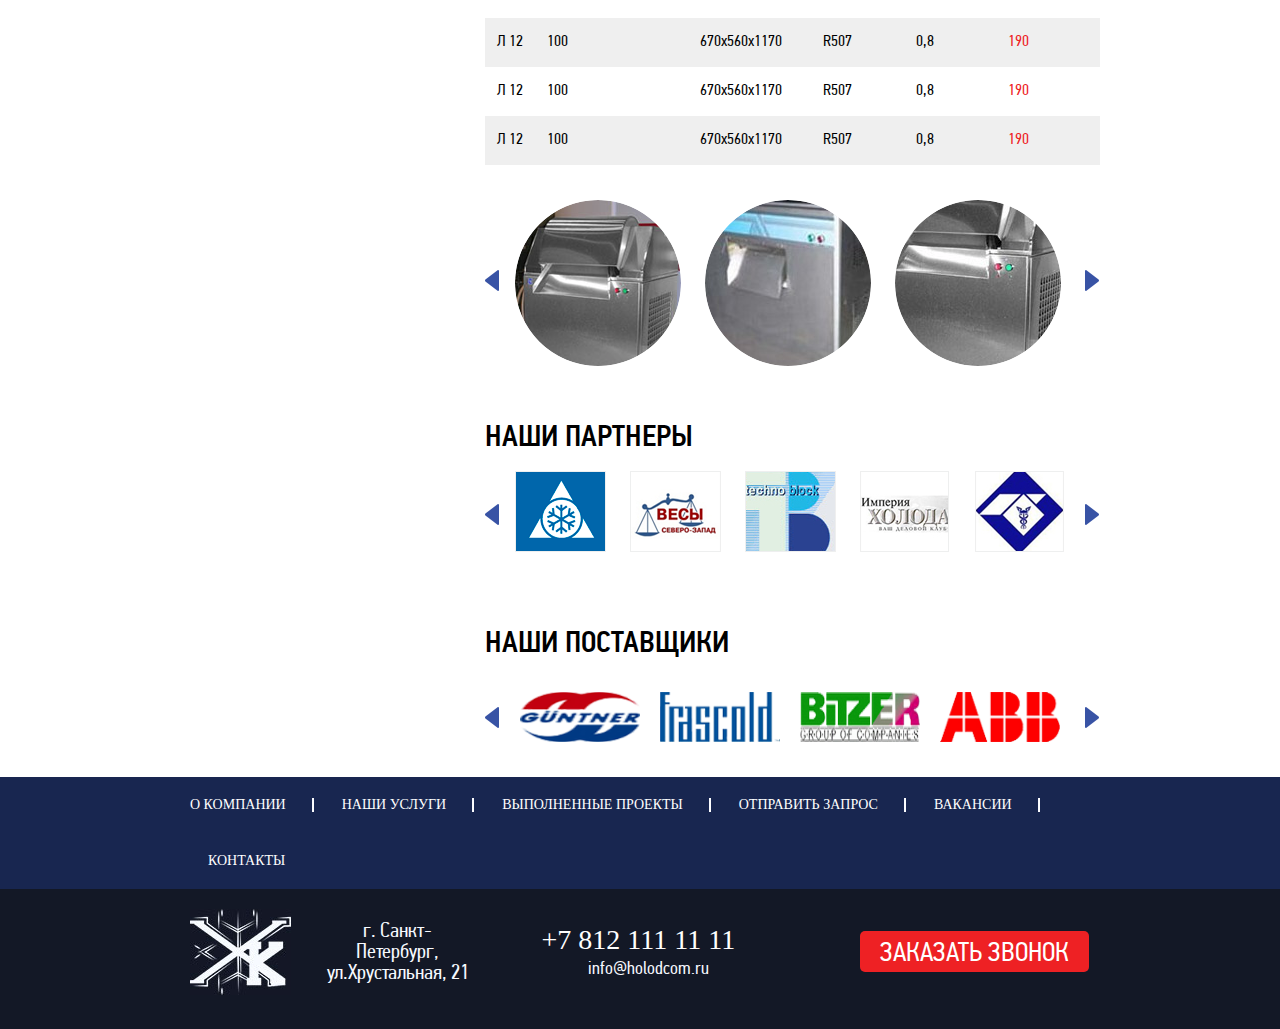
<file: markup/inner-page.html>
<html>
	<head>
		<meta charset="utf-8">
		<!-- -->
		<script src="js/jquery-1.9.1.min.js"></script>
		<script src="js/owl-carousel/owl.carousel.js" ></script>
		<link rel="stylesheet" href="js/owl-carousel/owl.carousel.css">
		<link rel="stylesheet" href="js/owl-carousel/owl.theme.css">
		<!-- -->
        <script src="js/jquery.bxslider.min.js"></script>
		<script src="js/script.js"></script>
		 <link href="css/reset.css" rel="stylesheet" type="text/css" />
		<link href="css/style.css" rel="stylesheet" type="text/css" />
		<link href="css/media.css" rel="stylesheet" type="text/css" />
		<title></title>
		
		
	</head>
	<body>
		<nav class="main_nav">
            <span class="btn_mm"><img src="img/menu_btn.png" alt="">
            </span>
			<ul class="span1 top_menu">
				<li class="active first"><a href="#">О компании</a></li>
				<li><a href="#">Наши услуги</a></li>
				<li><a href="#">Выполненные проекты</a></li>
				<li><a href="#">Отправить запрос</a></li>
				<li><a href="#">Вакансии</a></li>
				<li class="last"><a href="#">Контакты</a></li>
			</ul>
		</nav>
		<header>
		    <div class="header_bg">
		        <img src="img/header_bg.png" alt="">
		    </div>
			<div class="span1">		
			<div class="header_info">	
				<div class="h_top">
					<div class="logo"><a href="#"><img src="img/logo.png" alt="logo"></a></div>
					<div class="call_back">
						<span class="cb_phone">+7 812 111 11 11</span>
						<span class="cb_btn btn button">Заказать звонок</span>
						<span class="cb_adr">г. Санкт-Петербург, <br />ул. Хрустальная, 21</span>
						
					</div>
                </div>
				</div>
			</div>
		</header>
		<div class="conteiner">
			<div class="span1">
				<div class="left_block">
					<div class="lb_item">
						<div class="h2">Каталог</div>
						<ul>
							<li><span class="cat_img cat_item1"></span><a href="">Холодильное оборудование</a></li>
							<li><span class="cat_img cat_item2"></span><a href="">Рефрижераторные контейнеры</a></li>
							<li><span class="cat_img cat_item3"></span><a href="">Технологии хладоснабжения</a></li>
							<li><span class="cat_img cat_item4"></span><a href="">Льдогенераторы</a></li>
							<li><span class="cat_img cat_item5"></span><a href="">Холодильные склады</a></li>
							<li><span class="cat_img cat_item6"></span><a href="">Сервисный центр</a></li>
						</ul>
					</div>
					<div class="lb_item ">
						<div class="h2 progect_click">Наши проекты</div>
						<ul class="progect">
							<li><a href="">Рефрижераторные контейнеры</a></li>
							<li><a href="">Технологии хладоснабжения</a></li>
							<li><a href="">Льдогенераторы</a></li>
							<li><a href="">Холодильные склады</a></li>
							<li><a href="">Сервисный центр</a></li>
						</ul>
					</div>
					<div class="lb_item main_news">
						<div class="h2 news_click">Новости</div>
						<div class="news_block">
						<div class="mn_item">
							<div class="data">05/04/2015</div>
							<p><a href="">В Казани открылся научно-технический центр компании «Danfoss»</a></p>
						</div>
						<div class="mn_item">
							<div class="data">05/03/2015</div>
							<p><a href="">Россоюзхолодпром совместно с ОАО «Особые экономические зоны» приглашают на семинар</a></p>
						</div>
						<div class="mn_item">
							<div class="data">05/02/2015</div>
							<p><a href="">Самое дорогостоящее мороженое в мире оценивается в $816</a></p>
						</div>
						</div>
						<a href="" class="arhive_news">Архив новостей</a>
					</div>
				</div>
				<div class="right_block">   
                
                 <!--============== catalogue ================-->
                   <div class="content">
					    <div class="catalogue">
					            <ul class="breadcrumb">
					                <li><a href="#">Главная</a> <span>/</span></li>
					                <li><a href="#">каталог</a><span>/</span></li>
					                <li><p>Льдогенераторы</p></li>
					            </ul>
					          <h1>Льдогенераторы чешуйчатого льда</h1>
					          <div class="content_right_bl">
					              <p class="light">Льдогенераторы — специальные теплообменные аппараты, при помощи которых производится искусственный водный лед. С их помощью изготовляют технический и пищевой лед в виде плит, блоков, чешуек, кристаллов.Агрегат, приводимый в действие герметичным компрессором, производит лед в вертикальном испарителе. Чешуйки льда, образующиеся на внутренней поверхности испарителя, собираются шнеком и переносятся в верхнюю часть агрегата, где происходит удаление лишней воды из произведенного льда.</p>
					              <p class="bold">Мы являемся дилерами компании «ООО «Технохолод ГЛЕН, Лтд» — производителя льдогенераторов чешуйчатого льда для пищевой промышленности. </p>
					              <p class="light">Льдогенераторы чешуйчатого льда способны производить высококачественный лед толщиной 0,8-1,0 мм, температура льда — минус 6-7 градусов Цельсия. Получаемый лед может использоваться для куттерования, хранения, транспортировки свежей рыбы, выкладки витрин с морепродуктами, приготовления бездрожжевого теста и других целей. Сухие и сплошные чешуйки льда производятся из чистой питьевой воды и прекрасно подходят для применения в любом процессе, требующем гигиенического льда. </p>
                                  <p class="light">Наши льдогенераторы построены на базе проверенных временем компрессорно-конденсаторных агрегатов фирмы «L’UNITE HERMETIQUE», терморегулирующей аппаратуры «DANFOSS», управляются электронной системой повышенной надежности на базе микропроцессора «ATMEL». Корпус льдогенератора выполнен из нержавеющей стали. Перечисленные компоненты обеспечивают длительную работу устройства в полностью автоматическом режиме с минимальным вмешательством в процесс человека.</p>
                                  
                                  <p class="bold_large">Льдогенераторы чешуйчатого льда обладают следующими отличительными особенностями:</p>
                                  <div class="list">
                                    <img src="img/list-img.png" /><div>Чешуйки получаемого льда имеют оптимальную толщину (0,8-1,0 мм), что способствует увеличению ресурса ножей куттера при куттеровании мясной массы и других продуктов.</div>
                                    <img src="img/list-img.png" /><div>Лед имеет низкую температуру (-6 градусов Цельсия), что позволяет хранить полученный лед весьма долго и производить его «про запас».</div>
                                    <img src="img/list-img.png" /><div>Компрессорно-конденсаторный агрегат может быть смонтирован отдельно от испарителя, что позволяет установить его вне производственного помещения. Плюсы подобной конструкции очевидны — более оптимальное использование производственных площадей, отсутствие сильного влияния на температурный режим производственной зоны.</div>
                                    <img src="img/list-img.png" /><div>Льдогенераторы оснащены пультом управления на базе современных электронных компонентов от компании «ATMEL», что дает возможность управлять оборудованием в автоматическом режиме, диагностировать и программировать его работу.</div>
                                    <img src="img/list-img.png" /><div>Наши льдогенераторы обладают весьма доступной ценой.</div>
                                  </div>
                                  
                                   <p class="bold_large">Технические характеристики:</p>
                                      <div class="char_table"> 
                                       <div class="char_row1 other_color">
                                       		<div class="char_col1">Модель</div>
                                            <div class="char_col2">Производительность, кг/сутки</div>
                                            <div class="char_col3">Габаритные размеры, мм</div>
                                            <div class="char_col4">Хладагент</div>
                                            <div class="char_col5">Мощность,кВт</div>
                                            <div class="char_col6">Цена, тыс. руб</div>
                                       </div>
                                       <div class="char_row">
                                       		<div class="char_col1">Л 12</div>
                                            <div class="char_col2">100</div>
                                            <div class="char_col3">670х560х1170</div>
                                            <div class="char_col4">R507</div>
                                            <div class="char_col5">0,8</div>
                                            <div class="char_col6_red">190</div>
                                       </div>
                                       <div class="char_row other_color">
                                       		<div class="char_col1">Л 12</div>
                                            <div class="char_col2">100</div>
                                            <div class="char_col3">670х560х1170</div>
                                            <div class="char_col4">R507</div>
                                            <div class="char_col5">0,8</div>
                                            <div class="char_col6_red">190</div>
                                       </div >
                                       <div class="char_row">
                                       		<div class="char_col1">Л 12</div>
                                            <div class="char_col2">100</div>
                                            <div class="char_col3">670х560х1170</div>
                                            <div class="char_col4">R507</div>
                                            <div class="char_col5">0,8</div>
                                            <div class="char_col6_red">190</div>
                                       </div>
                                       <div class="char_row other_color">
                                       		<div class="char_col1">Л 12</div>
                                            <div class="char_col2">100</div>
                                            <div class="char_col3">670х560х1170</div>
                                            <div class="char_col4">R507</div>
                                            <div class="char_col5">0,8</div>
                                            <div class="char_col6_red">190</div>
                                       </div>
                                       <div class="char_row">
                                       		<div class="char_col1">Л 12</div>
                                            <div class="char_col2">100</div>
                                            <div class="char_col3">670х560х1170</div>
                                            <div class="char_col4">R507</div>
                                            <div class="char_col5">0,8</div>
                                            <div class="char_col6_red">190</div>
                                       </div>
                                       <div class="char_row other_color">
                                       		<div class="char_col1">Л 12</div>
                                            <div class="char_col2">100</div>
                                            <div class="char_col3">670х560х1170</div>
                                            <div class="char_col4">R507</div>
                                            <div class="char_col5">0,8</div>
                                            <div class="char_col6_red">190</div>
                                       </div>
                                     </div>
					          </div>
					          
                              
                                     <div class="catalogue_slider">
					                  <div class="slider_3">
					                      <div class="slide"><img src="img/catalogue_slider_1.png" alt="catalogue_slider_1.png"></div>
					                      <div class="slide"><img src="img/catalogue_slider_2.png" alt="catalogue_slider_2.png"></div>
					                      <div class="slide"><img src="img/catalogue_slider_3.png" alt="catalogue_slider_3.png"></div>
					                      <div class="slide"><img src="img/catalogue_slider_1.png" alt="catalogue_slider_3.png"></div>
					                      <div class="slide"><img src="img/catalogue_slider_3.png" alt="catalogue_slider_3.png"></div>
					                  </div>
					              </div>
                              <h2>Наши партнеры</h2>
                                    <div class="partners">
                                        <div class="slider_1">
                                          <div class="slide"><a href="#"><img src="img/partner1.png"  alt=""></a></div>
                                         <div class="slide"><a href="#"><img src="img/partner2.png" alt=""></a></div>
                                          <div class="slide"><a href="#"><img src="img/partner3.png" alt=""></a></div>
                                          <div class="slide"><a href="#"><img src="img/partner4.png"  alt=""></a></div>
                                          <div class="slide"><a href="#"><img src="img/partner5.png"  alt=""></a></div>
                                        </div>
                                    </div>
                              <h2>Наши поставщики</h2>
                                <div class="distributors">
                                    <div class="slider_2">
                                      <div class="slide"><img src="img/guentner.png" alt=""></div>
                                      <div class="slide"><img src="img/frascold.png"  alt=""></div>
                                      <div class="slide"><img src="img/bitzer.png" alt=""></div>
                                      <div class="slide"><img src="img/abb.png"  alt=""></div>
                                    </div>
                                </div>
                        </div>
					    </div>
					     </div>
                         <!--============== /catalogue ================-->
                        
                        
                             
 
			</div>
		</div>
		<nav class="main_nav bottom_menu">
			<ul class="span1">
				<li class="active first"><a href="#">О компании</a></li>
				<li><a href="#">Наши услуги</a></li>
				<li><a href="#">Выполненные проекты</a></li>
				<li><a href="#">Отправить запрос</a></li>
				<li><a href="#">Вакансии</a></li>
				<li class="last"><a href="#">Контакты</a></li>
			</ul>
		</nav>
		<footer>
             <div class="span1">
                  <div class="ft_item">
                     <a href="#"><img src="img/logo_f.jpg" alt=""></a>
                      <span class="cb_adr">г. Санкт-Петербург, ул.Хрустальная, 21</span>
                  </div>
                  <div class="ft_item">
                         <span class="cb_phone">+7 812 111 11 11</span>
                       <p><a href="mailto:info@holodcom.ru">info@holodcom.ru</a></p>
                   </div>
                   <div class="ft_item"><span class="cb_btn btn button">Заказать звонок</span></div>
                   <div class="full_vers">ПОЛНАЯ ВЕРСИЯ САЙТА</div>
               </div>
		</footer>
			<!-- Modal Window -->
			<script src="js/arcticmodal-0.3.min.js"></script>
			<script>
				$(document).ready(function() {
					$('.button').click(function(e) {
						e.preventDefault();
						$('#modal').arcticmodal();
					});
				});
			</script>
			<!-- /Modal Window -->

		<!-- Modal Window -->
		<div class="modalWrap">
			<div class="modal" id="modal">
				<a href="#" class="close arcticmodal-close"><img src="img/modal_close.png" alt="close"></a>
				<h4>ЗАКАЗАТЬ ЗВОНОК</h4>
				<form action="#">
					<p>Ваше имя: <span>*</span></p>
					<input type="text" name="name">
					
					<p>E-mail: <span>*</span></p>
					<input type="text" name="email">
					
					<p>Телефон: <span>*</span></p>
					<input type="text" name="phone">
					
					<p>Удобное время:</p>
					<input type="text" name="bestTime">
					
					<input type="submit" value="ЗАКАЗАТЬ ЗВОНОК">
				</form>
			</div>
		</div>
		<!-- /Modal Window -->
	</body>
</html>
</file>
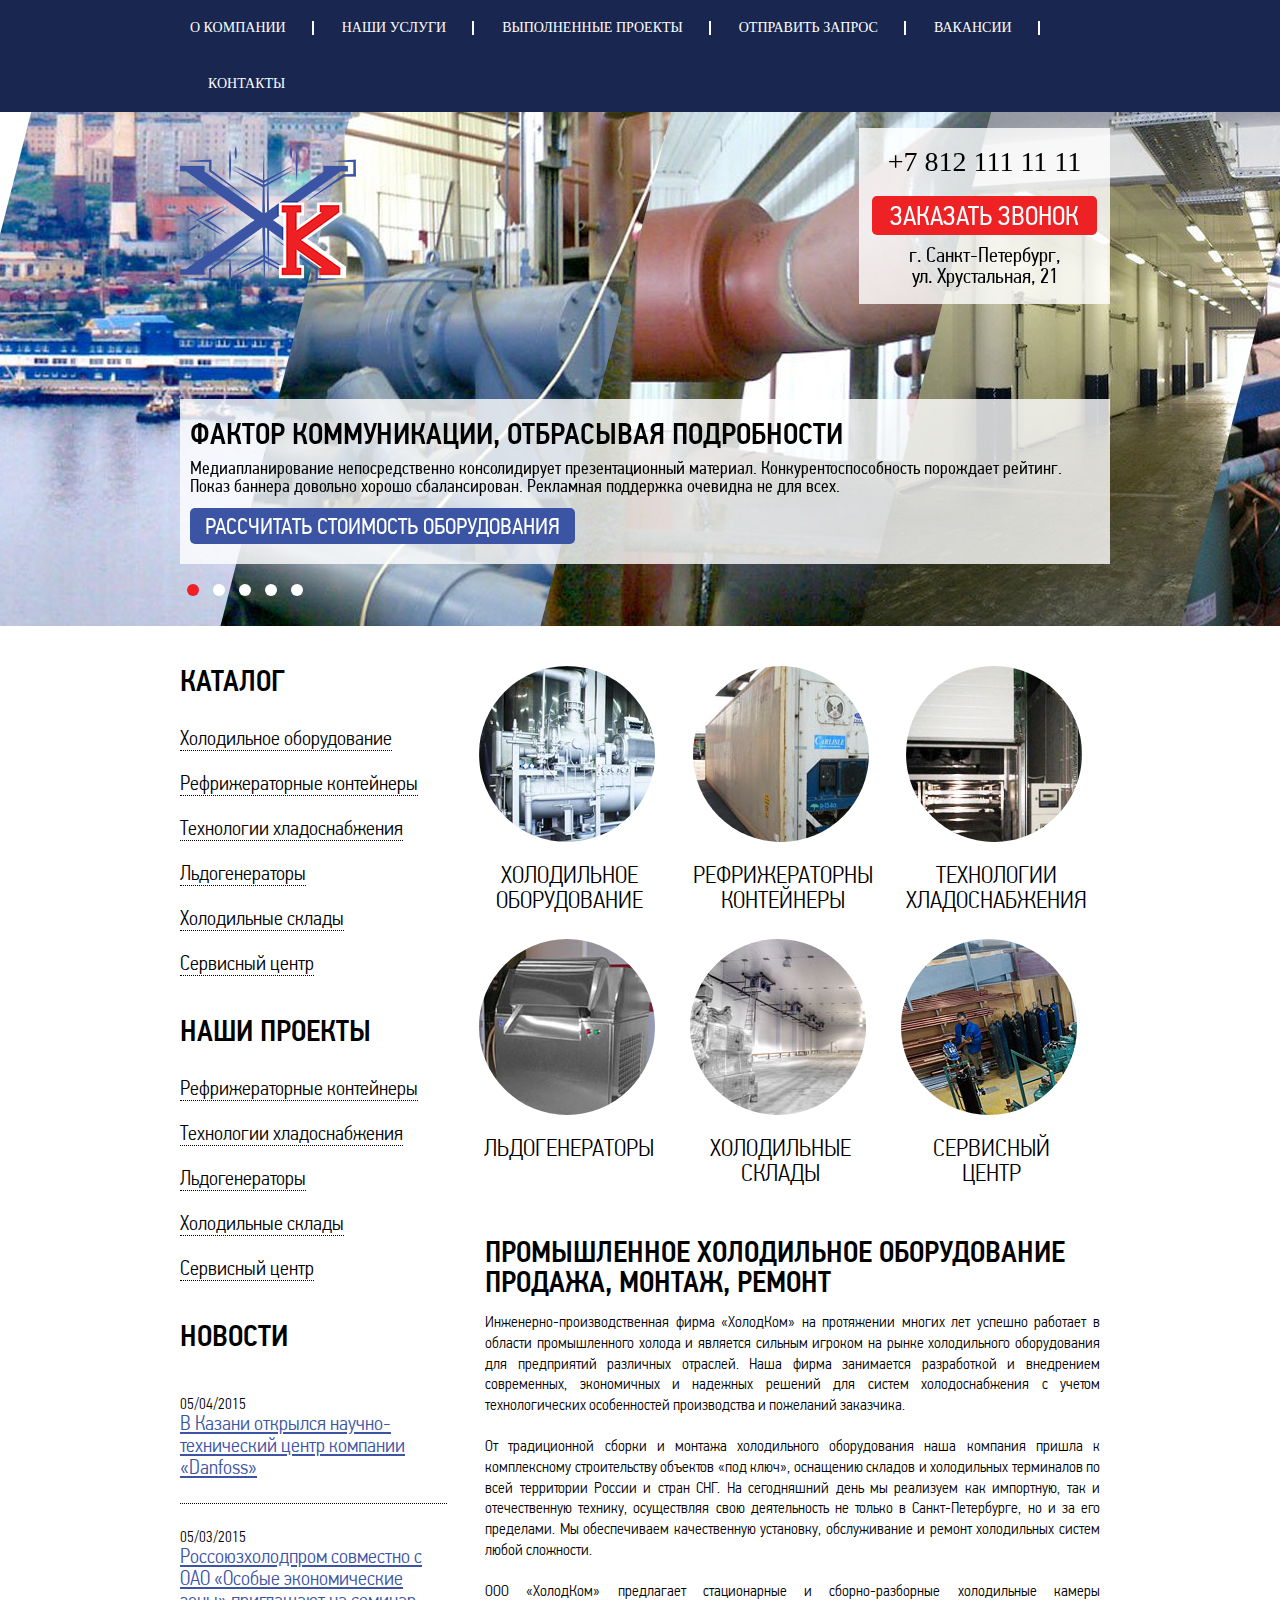
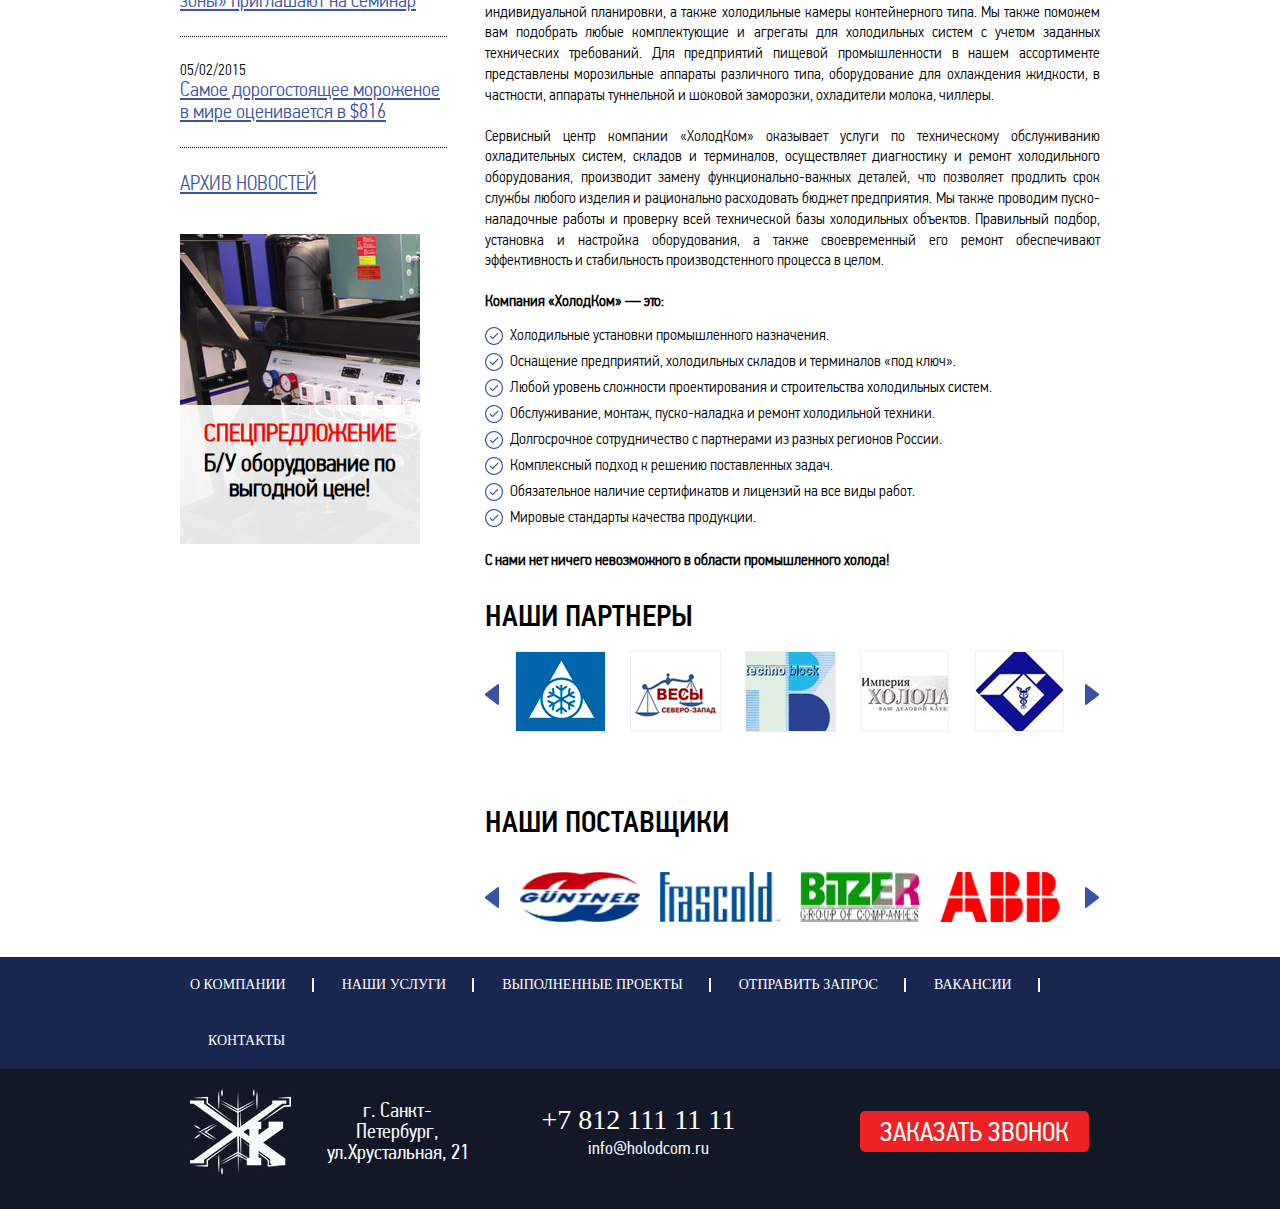
<file: markup/main.html>
<html>
<head>
	<meta charset="utf-8">
	
	<meta name="viewport" content="width=device-width, initial-scale=1.0">

	<script src="js/jquery-1.9.1.min.js"></script>
	<!-- Верхняя карусель-->
	<script src="js/owl-carousel/owl.carousel.js" ></script>
	<link rel="stylesheet" href="js/owl-carousel/owl.carousel.css">
	<link rel="stylesheet" href="js/owl-carousel/owl.theme.css">
	<!-- Верхняя карусель-->
	<script src="js/jquery.bxslider.min.js"></script>
	<script src="js/script.js"></script>
	<link href="css/reset.css" rel="stylesheet" type="text/css" />
	<link href="css/style.css" rel="stylesheet" type="text/css" />
	<link href="css/media.css" rel="stylesheet" type="text/css" />
	<title></title>
</head>
<body>
	<!-- Главная навигация -->
	<nav class="main_nav">
		<span class="btn_mm"><img src="img/menu_btn.png" alt="">
		</span>
		<ul class="span1 top_menu">
			<li class="active first"><a href="#">О компании</a></li>
			<li><a href="#">Наши услуги</a></li>
			<li><a href="#">Выполненные проекты</a></li>
			<li><a href="#">Отправить запрос</a></li>
			<li><a href="#">Вакансии</a></li>
			<li><a href="#">Контакты</a></li>
		</ul>
	</nav>
	<!-- /Главная навигация -->
	<header>
		<div class="wrap_slider">
			<div class="owl_slider">
				<div class="item"><img src="images/Layer-58.png" ></div>
				<div class="item"><img src="images/Layer-59.png" alt=""></div>
				<div class="item"><img src="images/Layer-60.png"  alt=""></div>
				<div class="item"><img src="images/Layer-61.png"  alt=""></div>
				<div class="item"><img src="images/Layer-62.png"  alt=""></div>
				<div class="item"><img src="images/Layer-63.png"  alt=""></div>
				<div class="item"><img src="images/Layer-64.png"  alt=""></div>
				<div class="item"><img src="images/Layer-65.png" alt=""></div>
				<div class="item"><img src="images/Layer-66.png" alt=""></div>
				<div class="item"><img src="images/Layer-67.png" alt=""></div>
				<div class="item"><img src="images/Layer-68.png"  alt=""></div>
				<div class="item"><img src="images/Layer-69.png" alt=""></div>
				<div class="item"><img src="images/Layer-70.png" alt=""></div>
				<div class="item"><img src="images/Layer-71.png" alt=""></div>
				<div class="item"><img src="images/Layer-72.png" alt=""></div>
				<div class="item"><img src="images/Layer-73.png" alt=""></div>
				<div class="item"><img src="images/Layer-74.png" alt=""></div>
				<div class="item"><img src="images/Layer-75.png" alt=""></div>
			</div>
		</div>
		<div class="span1">		
			<div class="header_info">	
				<div class="h_top">
					<div class="logo"><a href="#"><img src="img/logo.png" alt="logo"></a></div>
					<div class="call_back">
						<span class="cb_phone">+7 812 111 11 11</span>
						<span class="cb_btn btn button">Заказать звонок</span>
						<span class="cb_adr">г. Санкт-Петербург, <br />ул. Хрустальная, 21</span>
						
					</div>
				</div>
				<div class="calc">
					<span class="h2">Фактор коммуникации, отбрасывая подробности</span>
					<p>Медиапланирование непосредственно консолидирует презентационный материал.  Конкурентоспособность порождает рейтинг. Показ баннера довольно хорошо сбалансирован.  Рекламная поддержка очевидна не для всех.</p>
					<a href="#"><span class="btn calc_btn">Рассчитать стоимость оборудования</span></a>
				</div>
			</div>
		</div>
	</header>
	<div class="conteiner">
		<div class="span1">
			<div class="left_block">
				<div class="lb_item">
					<div class="h2">Каталог</div>
					<ul>
						<li><span class="cat_img cat_item1"></span><a href="">Холодильное оборудование</a></li>
						<li><span class="cat_img cat_item2"></span><a href="">Рефрижераторные контейнеры</a></li>
						<li><span class="cat_img cat_item3"></span><a href="">Технологии хладоснабжения</a></li>
						<li><span class="cat_img cat_item4"></span><a href="">Льдогенераторы</a></li>
						<li><span class="cat_img cat_item5"></span><a href="">Холодильные склады</a></li>
						<li><span class="cat_img cat_item6"></span><a href="">Сервисный центр</a></li>
					</ul>
				</div>
				<div class="lb_item ">
					<div class="h2 progect_click">Наши проекты</div>
					<ul class="progect">
						<li><a href="">Рефрижераторные контейнеры</a></li>
						<li><a href="">Технологии хладоснабжения</a></li>
						<li><a href="">Льдогенераторы</a></li>
						<li><a href="">Холодильные склады</a></li>
						<li><a href="">Сервисный центр</a></li>
					</ul>
				</div>
				<div class="lb_item main_news">
					<div class="h2 news_click">Новости</div>
					<div class="news_block">
						<div class="mn_item">
							<div class="data">05/04/2015</div>
							<p><a href="">В Казани открылся научно-технический центр компании «Danfoss»</a></p>
						</div>
						<div class="mn_item">
							<div class="data">05/03/2015</div>
							<p><a href="">Россоюзхолодпром совместно с ОАО «Особые экономические зоны» приглашают на семинар</a></p>
						</div>
						<div class="mn_item">
							<div class="data">05/02/2015</div>
							<p><a href="">Самое дорогостоящее мороженое в мире оценивается в $816</a></p>
						</div>
					</div>
					<a href="" class="arhive_news">Архив новостей</a>

					<a href='#'>
						<div class="mini_slider">
							<div class="ms_img"><img src="img/banner1.jpg"  alt=""></div>
							<div class="ms_shadow"><span class="h3">Спецпредложение</span> Б/У оборудование по выгодной цене!</div>
						</div>
					</a>
				</div>
			</div>
			<div class="right_block">
				<div class="catalog">
					<div class="item_cat"><div class="img_cat"><a href="#"><img src="img/imgCat1.jpg"  alt=""></a></div><span><a href="#">Холодильное оборудование</a></span></div>
					<div class="item_cat"><div class="img_cat"><a href="#"><img src="img/imgCat2.jpg" alt=""></a></div><span><a href="#">Рефрижераторные контейнеры</a></span></div>
					<div class="item_cat"><div class="img_cat"><a href="#"><img src="img/imgCat3.jpg"  alt=""></a></div><span><a href="#">Технологии хладоснабжения</a></span></div>
					<div class="item_cat"><div class="img_cat"><a href="#"><img src="img/imgCat4.jpg"  alt=""></a></div><span><a href="#">Льдогенераторы</a></span></div>
					<div class="item_cat"><div class="img_cat"><a href="#"><img src="img/imgCat5.jpg"  alt=""></a></div><span><a href="#">Холодильные склады</a></span></div>
					<div class="item_cat"><div class="img_cat"><a href="#"><img src="img/imgCat6.jpg"  alt=""></a></div><span><a href="#">Сервисный центр</a></span></div>
				</div>
				<div class="content">
					<h1>Промышленное холодильное оборудование  продажа, монтаж, ремонт</h1>
					<p>Инженерно-производственная фирма «ХолодКом» на протяжении многих лет успешно работает в области промышленного холода и является сильным игроком на рынке холодильного оборудования для предприятий различных отраслей. <span class="show_320">Наша фирма занимается разработкой и внедрением современных, экономичных и надежных решений для систем холодоснабжения с учетом технологических особенностей производства и пожеланий заказчика.</span></p>
					<span class="hide_320"><p>От традиционной сборки и монтажа холодильного оборудования наша компания пришла к комплексному строительству объектов «под ключ», оснащению складов и холодильных терминалов по всей территории России и стран СНГ. На сегодняшний день мы реализуем как импортную, так и отечественную технику, осуществляя свою деятельность не только в Санкт-Петербурге, но и за его пределами. Мы обеспечиваем качественную установку, обслуживание и ремонт холодильных систем любой сложности.</p> 
						<p>ООО «ХолодКом» предлагает стационарные и сборно-разборные холодильные камеры индивидуальной планировки, а также холодильные камеры контейнерного типа. Мы также поможем вам подобрать любые комплектующие и агрегаты для холодильных систем с учетом заданных технических требований. Для предприятий пищевой промышленности в нашем ассортименте представлены морозильные аппараты различного типа, оборудование для охлаждения жидкости, в частности, аппараты туннельной и шоковой заморозки, охладители молока, чиллеры.</p>
						<p>Сервисный центр компании «ХолодКом» оказывает услуги по техническому обслуживанию охладительных систем, складов и терминалов, осуществляет диагностику и ремонт холодильного оборудования, производит замену функционально-важных деталей, что позволяет продлить срок службы любого изделия и рационально расходовать бюджет предприятия. Мы также проводим пуско-наладочные работы и проверку всей технической базы холодильных объектов. Правильный подбор, установка и настройка оборудования, а также своевременный его ремонт обеспечивают эффективность и стабильность производстенного процесса в целом.</p>
						<p><strong>Компания «ХолодКом» — это:</strong></p>
						<ul class="listing">
							<li>Холодильные установки промышленного назначения.</li>
							<li>Оснащение предприятий, холодильных складов и терминалов «под ключ».</li>
							<li>Любой уровень сложности проектирования и строительства холодильных систем.</li>
							<li>Обслуживание, монтаж, пуско-наладка и ремонт холодильной техники.</li>
							<li>Долгосрочное сотрудничество с партнерами из разных регионов России.</li>
							<li>Комплексный подход к решению поставленных задач.</li>
							<li>Обязательное наличие сертификатов и лицензий на все виды работ.</li>
							<li>Мировые стандарты качества продукции.</li>
						</ul>
						<p><strong>С нами нет ничего невозможного в области промышленного холода!</strong></p>	
					</span>
					<h2>Наши партнеры</h2>
					<div class="partners">
						<div class="slider_1">
							<div class="slide"><a href="#"><img src="img/partner1.png"  alt=""></a></div>
							<div class="slide"><a href="#"><img src="img/partner2.png" alt=""></a></div>
							<div class="slide"><a href="#"><img src="img/partner3.png" alt=""></a></div>
							<div class="slide"><a href="#"><img src="img/partner4.png"  alt=""></a></div>
							<div class="slide"><a href="#"><img src="img/partner5.png"  alt=""></a></div>
						</div>
					</div>
					<h2>Наши поставщики</h2>
					<div class="distributors">
						<div class="slider_2">
							<div class="slide"><img src="img/guentner.png" alt=""></div>
							<div class="slide"><img src="img/frascold.png"  alt=""></div>
							<div class="slide"><img src="img/bitzer.png" alt=""></div>
							<div class="slide"><img src="img/abb.png"  alt=""></div>
						</div>
					</div>
				</div>
			</div>
		</div>
	</div>
	<nav class="main_nav bottom_menu">
		<ul class="span1">
			<li class="active first"><a href="#">О компании</a></li>
			<li><a href="#">Наши услуги</a></li>
			<li><a href="#">Выполненные проекты</a></li>
			<li><a href="#">Отправить запрос</a></li>
			<li><a href="#">Вакансии</a></li>
			<li class="last"><a href="#">Контакты</a></li>
		</ul>
	</nav>
	<footer>
		<div class="span1">
			<div class="ft_item">
				<a href="#"><img src="img/logo_f.jpg" alt=""></a>
				<span class="cb_adr">г. Санкт-Петербург, ул.Хрустальная, 21</span>
			</div>
			<div class="ft_item">
				<span class="cb_phone">+7 812 111 11 11</span>
				<p><a href="mailto:info@holodcom.ru">info@holodcom.ru</a></p>
			</div>
			<div class="ft_item"><span class="cb_btn btn button">Заказать звонок</span></div>
			<div class="full_vers"><a href="#">ПОЛНАЯ ВЕРСИЯ САЙТА</a></div>
		</div>
	</footer>
	<!-- Modal Window -->
	<script src="js/arcticmodal-0.3.min.js"></script>
	<script>
		$(document).ready(function() {
			$('.button').click(function(e) {
				e.preventDefault();
				$('#modal').arcticmodal();
			});
		});
	</script>
	<!-- /Modal Window -->

	<!-- Modal Window -->
	<div class="modalWrap">
		<div class="modal" id="modal">
			<a href="#" class="close arcticmodal-close"><img src="img/modal_close.png" alt="close"></a>
			<h4>ЗАКАЗАТЬ ЗВОНОК</h4>
			<form action="#">
				<p>Ваше имя: <span>*</span></p>
				<input type="text" name="name">

				<p>E-mail: <span>*</span></p>
				<input type="text" name="email">

				<p>Телефон: <span>*</span></p>
				<input type="text" name="phone">

				<p>Удобное время:</p>
				<input type="text" name="bestTime">

				<input type="submit" value="ЗАКАЗАТЬ ЗВОНОК">
			</form>
		</div>
	</div>
	<!-- /Modal Window -->
</body>
</html>
</file>
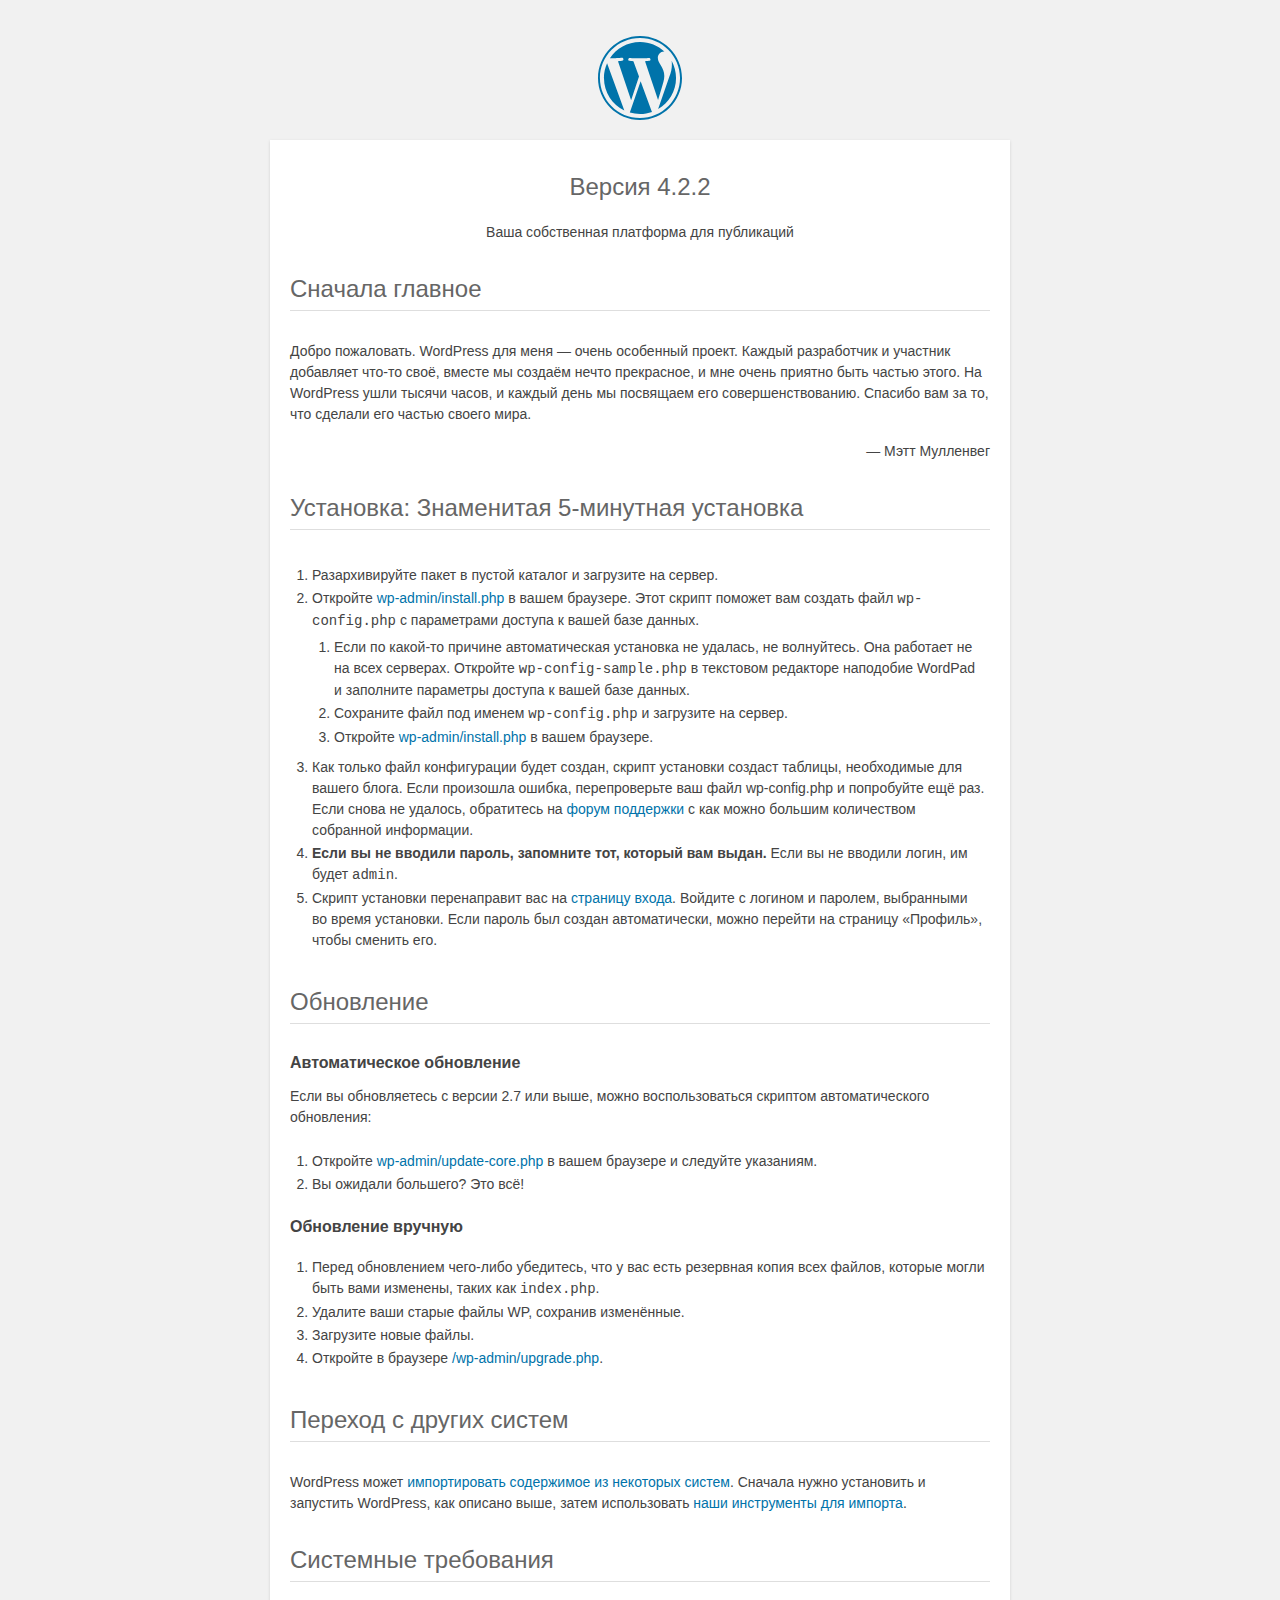
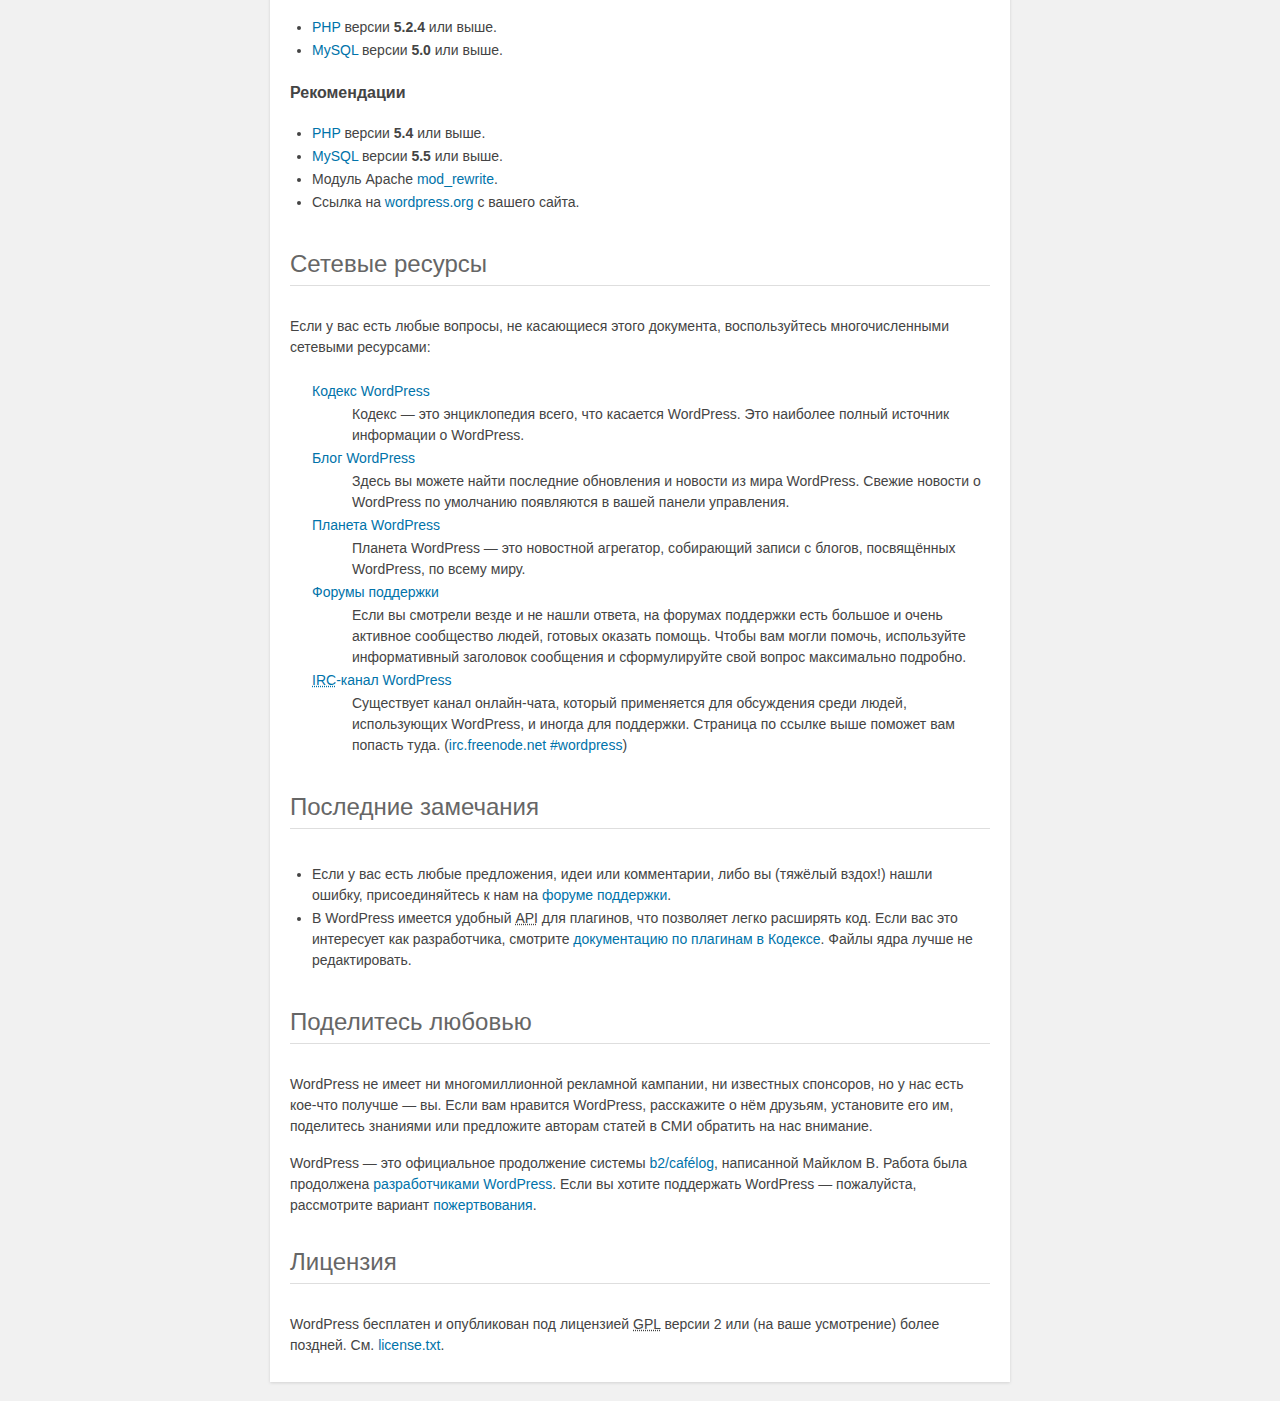
<file: site/readme.html>
<!DOCTYPE html PUBLIC "-//W3C//DTD XHTML 1.0 Strict//EN" "http://www.w3.org/TR/xhtml1/DTD/xhtml1-strict.dtd">
<html xmlns="http://www.w3.org/1999/xhtml">
<head>
	<meta name="viewport" content="width=device-width" />
	<meta http-equiv="Content-Type" content="text/html; charset=utf-8" />
	<title>WordPress &#8250; ReadMe</title>
	<link rel="stylesheet" href="wp-admin/css/install.css?ver=20100228" type="text/css" />
</head>
<body>
<h1 id="logo">
	<a href="https://wordpress.org/"><img alt="WordPress" src="wp-admin/images/wordpress-logo.png" /></a>
	<br /> Версия 4.2.2
</h1>
<p style="text-align: center">Ваша собственная платформа для публикаций</p>

<h1>Сначала главное</h1>
<p>Добро пожаловать. WordPress для меня &#8212; очень особенный проект. Каждый разработчик и участник добавляет что-то своё, вместе мы создаём нечто прекрасное, и мне очень приятно быть частью этого. На WordPress ушли тысячи часов, и каждый день мы посвящаем его совершенствованию. Спасибо вам за то, что сделали его частью своего мира.</p>
<p style="text-align: right">&#8212; Мэтт Мулленвег</p>

<h1>Установка: Знаменитая 5-минутная установка</h1>
<ol>
	<li>Разархивируйте пакет в пустой каталог и загрузите на сервер.</li>
	<li>Откройте <span class="file"><a href="wp-admin/install.php">wp-admin/install.php</a></span> в вашем браузере. Этот скрипт поможет вам создать файл <code>wp-config.php</code> с параметрами доступа к вашей базе данных.
		<ol>
			<li>Если по какой-то причине автоматическая установка не удалась, не волнуйтесь. Она работает не на всех серверах. Откройте <code>wp-config-sample.php</code> в текстовом редакторе наподобие WordPad и заполните параметры доступа к вашей базе данных.</li>
			<li>Сохраните файл под именем <code>wp-config.php</code> и загрузите на сервер.</li>
			<li>Откройте <span class="file"><a href="wp-admin/install.php">wp-admin/install.php</a></span> в вашем браузере.</li>
		</ol>
	</li>
	<li>Как только файл конфигурации будет создан, скрипт установки создаст таблицы, необходимые для вашего блога. Если произошла ошибка, перепроверьте ваш файл <span class="file">wp-config.php</span> и попробуйте ещё раз. Если снова не удалось, обратитесь на <a href="http://ru.forums.wordpress.org/">форум поддержки</a> с как можно большим количеством собранной информации.</li>
	<li><strong>Если вы не вводили пароль, запомните тот, который вам выдан.</strong> Если вы не вводили логин, им будет <code>admin</code>.</li>
	<li> Скрипт установки перенаправит вас на <a href="wp-login.php">страницу входа</a>. Войдите с логином и паролем, выбранными во время установки. Если пароль был создан автоматически, можно перейти на страницу &laquo;Профиль&raquo;, чтобы сменить его.</li>
</ol>

<h1>Обновление</h1>
<h2>Автоматическое обновление</h2>
<p>Если вы обновляетесь с версии 2.7 или выше, можно воспользоваться скриптом автоматического обновления:</p>
<ol>
	<li>Откройте <span class="file"><a href="wp-admin/update-core.php">wp-admin/update-core.php</a></span> в вашем браузере и следуйте указаниям.</li>
	<li>Вы ожидали большего? Это всё!</li>
</ol>

<h2>Обновление вручную</h2>
<ol>
	<li>Перед обновлением чего-либо убедитесь, что у вас есть резервная копия всех файлов, которые могли быть вами изменены, таких как <code>index.php</code>.</li>
	<li>Удалите ваши старые файлы WP, сохранив изменённые.</li>
	<li>Загрузите новые файлы.</li>
	<li>Откройте в браузере <span class="file"><a href="wp-admin/upgrade.php">/wp-admin/upgrade.php</a>.</span></li>
</ol>

<h1>Переход с других систем</h1>
<p>WordPress может <a href="http://codex.wordpress.org/Importing_Content">импортировать содержимое из некоторых систем</a>. Сначала нужно установить и запустить WordPress, как описано выше, затем использовать <a href="wp-admin/import.php" title="Импорт в WordPress">наши инструменты для импорта</a>.</p>

<h1>Системные требования</h1>
<ul>
	<li><a href="http://php.net/">PHP</a> версии <strong>5.2.4</strong> или выше.</li>
	<li><a href="http://www.mysql.com/">MySQL</a> версии <strong>5.0</strong> или выше.</li>
</ul>

<h2>Рекомендации</h2>
<ul>
	<li><a href="http://php.net/">PHP</a> версии <strong>5.4</strong> или выше.</li>
	<li><a href="http://www.mysql.com/">MySQL</a> версии <strong>5.5</strong> или выше.</li>
	<li>Модуль Apache <a href="http://httpd.apache.org/docs/2.2/mod/mod_rewrite.html">mod_rewrite</a>.</li>
	<li>Ссылка на <a href="https://wordpress.org/">wordpress.org</a> c вашего сайта.</li>
</ul>

<h1>Сетевые ресурсы</h1>
<p>Если у вас есть любые вопросы, не касающиеся этого документа, воспользуйтесь многочисленными сетевыми ресурсами:</p>
<dl>
	<dt><a href="http://codex.wordpress.org/Заглавная_страница">Кодекс WordPress</a></dt>
		<dd>Кодекс &#8212; это энциклопедия всего, что касается WordPress. Это наиболее полный источник информации о WordPress.</dd>
	<dt><a href="https://wordpress.org/news/">Блог WordPress</a></dt>
		<dd>Здесь вы можете найти последние обновления и новости из мира WordPress. Свежие новости о WordPress по умолчанию появляются в вашей панели управления.</dd>
	<dt><a href="https://planet.wordpress.org/">Планета WordPress </a></dt>
		<dd>Планета WordPress &#8212; это новостной агрегатор, собирающий записи с блогов, посвящённых WordPress, по всему миру.</dd>
	<dt><a href="http://ru.forums.wordpress.org/">Форумы поддержки</a></dt>
		<dd>Если вы смотрели везде и не нашли ответа, на форумах поддержки есть большое и очень активное сообщество людей, готовых оказать помощь. Чтобы вам могли помочь, используйте информативный заголовок сообщения и сформулируйте свой вопрос максимально подробно.</dd>
	<dt><a href="http://codex.wordpress.org/IRC"><abbr title="Internet Relay Chat">IRC</abbr>-канал WordPress</a></dt>
		<dd>Существует канал онлайн-чата, который применяется для обсуждения среди людей, использующих WordPress, и иногда для поддержки. Страница по ссылке выше поможет вам попасть туда. (<a href="irc://irc.freenode.net/wordpress">irc.freenode.net #wordpress</a>)</dd>
</dl>

<h1>Последние замечания</h1>
<ul>
	<li>Если у вас есть любые предложения, идеи или комментарии, либо вы (тяжёлый вздох!) нашли ошибку, присоединяйтесь к нам на <a href="http://ru.forums.wordpress.org/">форуме поддержки</a>.</li>
	<li>В WordPress имеется удобный <abbr title="application programming interface">API</abbr> для плагинов, что позволяет легко расширять код. Если вас это интересует как разработчика, смотрите <a href="http://codex.wordpress.org/Plugin_API" title="API WordPress для плагинов">документацию по плагинам в Кодексе</a>. Файлы ядра лучше не редактировать.</li>
</ul>

<h1>Поделитесь любовью</h1>
<p>WordPress не имеет ни многомиллионной рекламной кампании, ни известных спонсоров, но у нас есть кое-что получше &#8212; вы. Если вам нравится WordPress, расскажите о нём друзьям, установите его им, поделитесь знаниями или предложите авторам статей в СМИ обратить на нас внимание.</p>

<p>WordPress &#8212; это официальное продолжение системы <a href="http://cafelog.com/">b2/caf&#233;log</a>, написанной Майклом В. Работа была продолжена <a href="https://wordpress.org/about/">разработчиками WordPress</a>. Если вы хотите поддержать WordPress &#8212; пожалуйста, рассмотрите вариант <a href="https://wordpress.org/donate/" title="Пожертвования для WordPress">пожертвования</a>.</p>

<h1>Лицензия</h1>
<p>WordPress бесплатен и опубликован под лицензией <abbr title="GNU General Public License">GPL</abbr> версии 2 или (на ваше усмотрение) более поздней. См. <a href="license.txt">license.txt</a>.</p>

</body>
</html>
</file>
<file: markup/css/style.css>
@charset "UTF-8";
@font-face {
	font-family: PFDinTextCondProMediun;
	/* Гарнитура шрифта */
	src: url("../fonts/pfdintextcondpro-medium.ttf");
}
@font-face {
	font-family: PFDinTextCondProLight;
	/* Гарнитура шрифта */
	src: url("../fonts/pfdintextcondpro-light.ttf");
}
@font-face {
	font-family: PFDinTextCondProRegular;
	/* Гарнитура шрифта */
	src: url("../fonts/pfdintextcondpro-regular.ttf");
}
/* ================ main ================= */
body {
	color: #000;
	font-family: PFDinTextCondProRegular;
	font-size: 16px;
}

.wrap_slider {
	position: relative;
}

.btn_mm,
.cat_img {
	display: none;
}

.span1 {
	width: 950px;
	margin: 0px auto;
	padding: 0px 15px;
	overflow: hidden;
}

.h2 {
	font-family: "PFDinTextCondProMediun";
	font-size: 30px;
	text-transform: uppercase;
	margin-bottom: 20px;
}

.conteiner {
	padding-top: 40px;
	background-color: #fff;
}

header {
	position: relative;
}

header .span1 .header_info {
	position: absolute;
	top: 0;
	width: 930px;
}

header.not_index {
	height: auto;
	padding-bottom: 20px;
}

.h_top {
	overflow: hidden;
}

.logo {
	float: left;
	margin-top: 34px;
	background: -webkit-radial-gradient(91px 74px, circle contain, white, rgba(255, 255, 255, 0));
}

.call_back {
	width: 251px;
	height: 176px;
	background-color: rgba(255, 255, 255, 0.8);
	text-align: center;
	float: right;
	margin-top: 16px;
}

.call_back span {
	display: block;
	font-family: PFDinTextCondProRegular;
	padding: 20px 0px; /* 15px*/
}

.call_back .cb_phone {
	font-family: "Tahoma";
	font-size: 28px;
}

.btn {
	font-size: 27px;
	text-align: center;
	text-transform: uppercase;
	color: white;
	padding: 3px;
	border-radius: 5px;
	font-family: PFDinTextCondProRegular;
	cursor: pointer;
}

.call_back .cb_btn {
	background-color: #ee2124;
	width: 90%;
	margin: 0 auto;
	padding: 6px;
	cursor: pointer;
}

.call_back .cb_adr {
	font-size: 21px;
	padding: 10px 0px;
}

.calc {
	width: 930px;
	min-height: 165px;
	background-color: rgba(255, 255, 255, 0.8);
	margin-top: 95px;
	padding: 20px 10px;
}

.calc a {
	text-decoration: none;
}

.calc span {
	margin: 0px;
}

.calc p {
	font-size: 18px;
	font-family: PFDinTextCondProRegular;
	margin: 10px 0px 20px;
}

.calc .calc_btn {
	background-color: #3b54a4;
	font-size: 23px;
	margin: 0px;
	padding: 5px 15px;
}

.left_block {
	width: 29%;
	float: left;
	margin-right: 2%;
}

.lb_item {
	margin-bottom: 30px;
}

.lb_item ul li {
	list-style: none;
}

.lb_item ul li a {
	font-family: PFDinTextCondProLight;
	font-size: 21px;
	color: #000;
	text-decoration: none;
	border-bottom: 1px dotted;
	line-height: 45px;
}

.lb_item ul li a:hover {
	border-bottom: none;
	color: #ee2124;
}

.main_news {
	font-family: PFDinTextCondProLight;
}

.mn_item {
	border-bottom: 1px dotted;
	padding: 25px 0px;
}

.mn_item data {
	font-size: 16px;
}

.mn_item a {
	font-size: 21px;
	line-height: 22px;
	color: #3b54a4;
}

.mn_item a:hover {
	text-decoration: none;
}

a.arhive_news {
	text-transform: uppercase;
	font-size: 21px;
	padding: 25px 0 40px 0px;
	display: block;
	color: #3b54a4;
}

a.arhive_news:hover {
	text-decoration: none;
}

.mini_slider {
	position: relative;
	width: 240px;
	height: 310px;
	overflow: hidden;
}

.ms_shadow {
	position: absolute;
	bottom: 0px;
	background-color: rgba(255, 255, 255, 0.9);
	height: 45%;
	font-size: 25px;
	text-align: center;
	font-weight: 900;
	color: #000;
}

.ms_shadow .h3 {
	text-transform: uppercase;
	color: red;
	width: 100%;
	display: block;
	margin: 15px 0px 5px;
}

.right_block {
	width: 69%;
	display: inline-block;
}

.item_cat {
	width: 180px;
	text-align: center;
	display: inline-block;
	margin: 0 14px 10px 14px;
	height: 260px;
	overflow: hidden;
}

.item_cat a {
	text-decoration: none;
	color: #000;
}

.img_cat {
	position: relative;
	height: 176px;
	width: 176px;
	overflow: hidden;
	border-radius: 176px;
	margin-bottom: 20px;
}

.img_cat img {
	position: absolute;
	left: 0px;
}

.item_cat span {
	font-family: PFDinTextCondProLight;
	font-size: 25px;
	text-transform: uppercase;
}

.content {
	margin-left: 20px;
}

.content h1,
.content h2 {
	font-family: PFDinTextCondProMediun;
	font-size: 30px;
	text-transform: uppercase;
	padding: 20px 0px 0 0px;
	font-weight: 100;
}

.content p {
	padding: 10px 0px;
	font-family: PFDinTextCondProLight;
	font-size: 16px;
	text-align: justify;
	line-height: 1.3;
}

ul.listing {
	padding: 5px 0px;
	font-family: PFDinTextCondProLight;
	font-size: 16px;
	text-align: justify;
	list-style-type: none;
}

ul.listing li {
	background: url(../img/list-img.png) no-repeat;
	text-indent: 25px;
	padding-bottom: 10px;
}

.imgCatalog {
	float: left;
	margin: 0px 20px;
}

.content strong {
	font-family: PFDinTextCondProLight;
	font-size: 16px;
}

.partners {
	overflow: hidden;
}

.prtn_img {
	float: left;
	margin: 15px 6px 25px 20px;
}

footer {
	width: 100%;
	height: 140px;
	background-color: #131826;
}

.ft_item {
	display: inline-block;
	width: 33%;
	margin-top: 20px;
	font-family: PFDinTextCondProRegular;
	color: white;
	vertical-align: middle;
	text-align: center;
}

.ft_item img {
	vertical-align: middle;
}

.ft_item p {
	text-indent: 20px;
	margin-top: 5px;
}

.ft_item p a {
	color: #f7f9ff;
	font-family: PFDinTextCondProRegular;
	font-size: 18px;
	text-decoration: none;
}

.ft_item .cb_adr {
	display: inline-block;
	vertical-align: middle;
	width: 50%;
	font-size: 28px;
	color: #f7faff;
	font-size: 21px;
	font-weight: 400;
	margin-left: 28px;
}

.ft_item .cb_phone {
	font-family: "Tahoma";
	font-size: 28px;
}

.ft_item .cb_btn {
	background-color: #ee2124;
	width: 90%;
	margin: 0 auto;
	padding: 5px 20px;
	margin-left: 60px;
}

.wrap_partn,
.wrap_post {
	position: relative;
	margin-left: 20px;
	width: 100%;
}

.part_prev,
.post_prev {
	background-image: url(img/arrow_left.png);
	position: absolute;
	left: 0px;
	display: block;
	height: 21px;
	width: 21px;
	background-repeat: no-repeat;
	top: 30%;
	cursor: pointer;
}

.part_next,
.post_next {
	background-image: url(img/arrow_right.png);
	position: absolute;
	right: 0px;
	display: block;
	height: 21px;
	width: 21px;
	background-repeat: no-repeat;
	top: 30%;
	cursor: pointer;
}

.our_partners,
.out_postav {
	width: 554px;
	margin: 10px auto;
}

.mini_slider2 {
	margin-left: 20px;
	margin-top: 40px;
}

.item_ms {
	height: 150px;
	width: 150px;
	border-radius: 100px;
	overflow: hidden;
}

.item_ms img {
	width: 100%;
}

.full_vers {
	display: none;
}

.partners .bx-wrapper {
	max-width: 95% !important;
	margin-top: 20px;
	margin-bottom: 55px;
}

.distributors .bx-wrapper {
	margin: 35px 0 35px 0px;
}

.distributors .bx-wrapper .slide {
	text-align: center;
}
.distributors .bx-wrapper .slide img {
	height: 50px;
	width: 120px;
}

.bx-wrapper {
	position: relative;
	max-width: 95% !important;
	padding-left: 30px;
}

.bx-controls .bx-pager {
	display: none;
}

.partners .bx-controls .bx-prev, .partners .bx-controls .bx-next {
	top: 33px;
}

.bx-controls .bx-prev, .bx-controls .bx-next {
	position: absolute;
	top: 15px;
}

.bx-controls .bx-prev {
	background: url(../img/arrow_left.png) no-repeat;
	width: 14px;
	height: 21px;
	display: block;
	left: 0;
}

.bx-controls .bx-next {
	background: url(../img/arrow_right.png) no-repeat;
	width: 14px;
	height: 21px;
	display: block;
	right: -30px;
}

/* ================  General_nav ================= */
.main_nav {
	background-color: #182650;
	width: 100%;
}

.main_nav ul {
	font-family: Tahoma;
	font-size: 14px;
	display: table;
}

.main_nav ul li {
	display: block;
	float: left;
	background-image: url("../img/split.jpg");
	background-repeat: no-repeat;
	background-position: right center;
}

.main_nav ul li:hover {
	background: #3b54a4 url(../img/split.jpg) right center no-repeat;
}

.main_nav ul li:first-child a {
	padding-left: 10px;
}

.main_nav ul li:last-child {
	background-image: none;
}

.main_nav ul li:last-child a {
	margin: 0 0 0 0;
	padding-right: 10px;
}

.main_nav ul li:last-child {
	margin-right: 0px;
}

.main_nav ul li a {
	display: block;
	text-transform: uppercase;
	text-decoration: none;
	color: #fff;
	padding: 21px 28px;
}

/* ================ /General_nav ================= */
/* ================ /main ================= */
/* ================ catalogue ================= */
.right_block .breadcrumb {
	overflow: hidden;
}
.right_block .breadcrumb li {
	float: left;
}
.right_block .breadcrumb li a {
	color: #3b53a3;
	font-family: PFDinTextCondProLight;
	font-size: 18px;
	text-decoration: underline;
	text-transform: uppercase;
}
.right_block .breadcrumb li a:hover {
	text-decoration: none;
}
.right_block .breadcrumb li span {
	margin: 0 10px;
	color: #182650;
	font-family: PFDinTextCondProLight;
	font-size: 18px;
}
.right_block .breadcrumb li p {
	color: #182650;
	font-family: PFDinTextCondProLight;
	font-size: 18px;
	text-transform: uppercase;
	padding: 0;
}
.right_block .catalogue h1 {
	font-family: PFDinTextCondProRegular;
	color: #000;
	text-transform: uppercase;
	font-size: 30px;
	margin: 25px 0;
}
.right_block .catalogue .content_right_block {
	overflow: hidden;
}
.right_block .catalogue .content_right_block .img {
	float: left;
	margin-right: 10px;
	margin-bottom: 15px;
}
.right_block .catalogue .content_right_block .img img {
	width: 247px;
	height: 247px;
}
.right_block .catalogue .content_right_block p {
	line-height: 1.3;
	margin-bottom: 25px;
	font-family: PFDinTextCondProRegular;
	font-size: 16px;
	padding: 0;
}
.right_block .catalogue .content_right_block .bold {
	font-weight: 500;
}
.right_block .catalogue .content_right_block .light {
	font-family: PFDinTextCondProLight;
}
.right_block .catalogue .content_right_block h2 {
	color: #000;
	font-family: PFDinTextCondProRegular;
	font-size: 30px;
	margin: 25px 0;
	text-transform: uppercase;
}
.right_block .catalogue .content_right_block .catalog_cat {
	overflow: hidden;
}
.right_block .catalogue .content_right_block .catalog_cat .cat_div {
	width: 32%;
	float: left;
	margin-right: 1%;
}
.right_block .catalogue .content_right_block .catalog_cat .cat_div h3 {
	font-family: PFDinTextCondProRegular;
	font-size: 16px;
	margin-bottom: 15px;
}
.right_block .catalogue .content_right_block .catalog_cat .cat_div p {
	padding-left: 20px;
	margin-bottom: 10px;
}
.right_block .catalogue .content_right_block .catalog_cat .cat_div ul {
	padding-left: 40px;
}
.right_block .catalogue .content_right_block .catalog_cat .cat_div ul li {
	margin-bottom: 10px;
}
.right_block .catalogue .content_right_block .catalog_cat .cat_div ul li a {
	color: #3b54a4;
}
.right_block .catalogue .content_right_block .catalog_cat .cat_div ul li a:hover {
	text-decoration: none;
}
.right_block .catalogue .content_right_block .catalog_cat .cat_div .top_titel {
	margin-top: 45px;
}
.right_block .catalogue .catalogue_slider {
	position: relative;
	margin: 35px 0;
}
.right_block .catalogue .catalogue_slider .bx-wrapper .slide img {
	width: 166px;
	height: 166px;
	border-radius: 50%;
}
.right_block .catalogue .catalogue_slider .bx-wrapper .bx-controls-direction .bx-prev, .right_block .catalogue .catalogue_slider .bx-wrapper .bx-controls-direction .bx-next {
	top: 70px;
}

/* ================ /catalogue ================= */
/* ================ inner page ================= */
.right_block {
	text-align: justify;
}

.right_block h1 {
	font-family: PFDinTextCondProMediun;
	color: #000;
	text-transform: uppercase;
	font-size: 30px;
	text-align: left;
	margin: 5px 0;
}

.content_right_bl {
	text-align: justify;
}

.right_block .content_right_bl p {
	line-height: 1.3;
	margin-bottom: 20px;
	font-family: PFDinTextCondProRegular;
	font-size: 16px;
}

.right_block .content_right_bl .bold {
	font-weight: 500;
}

.right_block .content_right_bl .bold_large {
	font-weight: 600;
	margin-bottom: 12px;
}

.right_block .content_right_bl .light {
	font-family: PFDinTextCondProLight;
}

.right_block .content_right_bl h2 {
	color: #000;
	font-family: PFDinTextCondProRegular;
	font-size: 30px;
	margin: 25px 0;
	text-transform: uppercase;
}

.list {
	padding: 0 0 10px 0;
	font-family: PFDinTextCondProLight;
	font-size: 16px;
	text-align: justify;
	list-style-type: none;
}

.list div {
	padding-bottom: 10px;
	margin-left: 25px;
}

.list img {
	float: left;
}

.char_table {
	width: 100%;
	margin-bottom: 27px;
}

.char_row1 {
	padding-top: 10px;
	height: 49px;
	text-align: left;
	color: #000000;
	font-size: 16px;
	font-weight: 400;
}

.char_row {
	padding-top: 15px;
	height: 49px;
	text-align: left;
	color: #000000;
	font-size: 16px;
	font-weight: 300;
}

.other_color {
	background-color: #efefef;
}

.char_col1 {
	width: 10%;
	float: left;
	text-indent: 12px;
}

.char_col2 {
	width: 25%;
	float: left;
}

.char_col3 {
	width: 20%;
	float: left;
}

.char_col4 {
	width: 15%;
	float: left;
}

.char_col5 {
	width: 15%;
	float: left;
}

.char_col6 {
	width: 15%;
	float: left;
}

.char_col6_red {
	color: #ee2124;
	font-weight: 500;
}

.lb_item .now {
	color: #ee2124;
	border: none;
}

.catalog_sliders h2 {
	color: #000000;
	font-size: 30px;
	font-weight: 600;
	text-transform: uppercase;
}

.header_bg {
	overflow: hidden;
}

/* ================  /inner page ================= */
/* ================ contact ================= */
.header_bg {
	overflow: hidden;
}

.right_block .contact .content_right_block .map img {
	max-width: 100%;
}
.right_block .contact .content_right_block p {
	margin-bottom: 15px;
	padding: 0;
}
.right_block .contact .content_right_block p a:hover {
	text-decoration: none;
}
.right_block .contact .content_right_block form .cb_btn {
	background-color: #ee2124;
	width: 90%;
	margin: 0 auto;
	padding: 3px;
}
.right_block .contact .content_right_block form label {
	color: #000;
	font-family: PFDinTextCondProRegular;
	font-size: 16px;
	display: block;
	margin-bottom: 10px;
}
.right_block .contact .content_right_block form label sub {
	color: #ef3e40;
}
.right_block .contact .content_right_block form input[type="text"], .right_block .contact .content_right_block form textarea {
	display: block;
	margin-bottom: 20px;
	border: 1px solid #b2b2b2;
	width: 100%;
	border-radius: 5px;
	padding: 8px 5px;
	outline: none;
}
.right_block .contact .content_right_block form textarea {
	min-height: 200px;
}
.right_block .contact .content_right_block form input[type="submit"] {
	width: 225px;
	border: none;
}

/* ================ /contact ================= */
/* modal window */
.modalWrap {
	display: none;
}

.modal {
	width: 740px;
	overflow: hidden;
	background-color: #fff;
	-webkit-box-shadow: 1px 3px 6px 0px rgba(0, 0, 0, 0.59);
	box-shadow: 1px 3px 6px 0px rgba(0, 0, 0, 0.59);
	padding-left: 50px;
	margin: 50px auto 0;
}

.modal a {
	display: inline-block;
	float: right;
	margin: 15px 18px 0 0;
}

.modal h4 {
	font-family: PFDinTextCondProMediun;
	color: #000000;
	font-size: 30px;
	font-weight: 500;
	margin: 32px 0;
}

.modal p {
	font-family: PFDinTextCondProLight;
	color: #000000;
	font-size: 16px;
	font-weight: 300;
}

.modal p span {
	color: #f02d30;
}

.modal input[type=text] {
	width: 663px;
	height: 42px;
	background-color: #f7faff;
	border: 1px solid #b2b2b2;
	border-radius: 3px;
	padding: 0px 10px;
	margin: 12px 0 35px;
}

.modal input[type=submit] {
	font-family: PFDinTextCondProRegular;
	color: #f7faff;
	font-size: 27px;
	border-radius: 5px;
	background-color: #ee2124;
	cursor: pointer;
	padding: 8px 18px;
	margin: 3px 0 44px;
	border: none;
}

.arcticmodal-overlay,
.arcticmodal-container {
	position: fixed;
	left: 0;
	top: 0;
	right: 0;
	bottom: 0;
	z-index: 1000;
}

.arcticmodal-container {
	overflow: auto;
	margin: 0;
	padding: 0;
	border: 0;
	border-collapse: collapse;
}

*:first-child + html .arcticmodal-container {
	height: 100%;
}

.arcticmodal-container_i {
	height: 100%;
	margin: 0 auto;
}

.arcticmodal-container_i2 {
	padding: 24px;
	margin: 0;
	border: 0;
	vertical-align: middle;
}

.arcticmodal-error {
	padding: 20px;
	border-radius: 10px;
	background: #000;
	color: #fff;
}

.arcticmodal-loading {
	width: 80px;
	height: 80px;
	border-radius: 10px;
	background: black url(loading.gif) no-repeat 50% 50%;
}

/* /modal window */
</file>
<file: markup/css/media.css>
@charset "UTF-8";
@media only screen and (min-width: 761px) and (max-width: 980px) {
	.span1 {
		width: 100%;
	}

	.full_vers a {
		color: #fff;
	}

	.main_nav {
		background-color: #182650;
		width: 100%;
	}

	.main_nav ul {
		display: inline-block;
		font-family: Tahoma;
		font-size: 12px;
		display: table;
	}

	.main_nav ul li {
		display: block;
		float: left;
		background-image: url("../img/split.jpg");
		background-repeat: no-repeat;
		background-position: right center;
	}

	.main_nav ul li:hover {
		background: #3b54a4 url(../img/split.jpg) right center no-repeat;
	}

	.main_nav ul li:first-child a {
		padding-left: 10px;
	}

	.main_nav ul li:last-child {
		background-image: none;
	}

	.main_nav ul li:last-child a {
		margin: 0 0 0 0;
	}

	.main_nav ul li:last-child {
		margin-right: 0px;
	}

	.main_nav ul li a {
		display: block;
		text-transform: uppercase;
		text-decoration: none;
		color: #fff;
		padding: 15px;
	}

	header.not_index {
		height: auto;
		padding-bottom: 20px;
	}

	.h_top {
		overflow: hidden;
		width: 95%;
	}

	.logo {
		float: left;
		margin-top: 34px;
		background: -webkit-radial-gradient(91px 74px, circle contain, white, rgba(255, 255, 255, 0));
		background-image: -moz-radial-gradient(91px 74px, circle contain, white, rgba(255, 255, 255, 0));
		background-image: -ms-radial-gradient(91px 74px, circle contain, white, rgba(255, 255, 255, 0));
		background-image: -o-radial-gradient(91px 74px, circle contain, white, rgba(255, 255, 255, 0));
	}

	.call_back {
		width: 251px;
		height: 176px;
		background-color: rgba(255, 255, 255, 0.8);
		text-align: center;
		float: right;
		margin-top: 16px;
	}

	.call_back span {
		display: block;
		font-family: PFDinTextCondProRegular;
		padding: 20px 0px;
	}

	.call_back .cb_phone {
		font-family: "Tahoma";
		font-size: 28px;
	}

	.btn {
		font-size: 27px;
		text-align: center;
		text-transform: uppercase;
		color: white;
		padding: 3px;
		border-radius: 5px;
		font-family: PFDinTextCondProRegular;
	}

	.call_back .cb_btn {
		background-color: #ee2124;
		width: 90%;
		margin: 0 auto;
		padding: 6px;
	}

	.call_back .cb_adr {
		font-size: 21px;
		padding: 10px 0px;
	}

	.calc {
		width: 95%;
		height: 165px;
		background-color: rgba(255, 255, 255, 0.8);
		margin-top: 85px;
		padding: 20px 10px;
	}

	.calc a {
		text-decoration: none;
	}

	.calc span {
		margin: 0px;
	}

	.calc p {
		font-size: 18px;
		font-family: PFDinTextCondProRegular;
		margin: 10px 0px 20px;
	}

	.calc .calc_btn {
		background-color: #3b54a4;
		font-size: 23px;
		margin: 0px;
		padding: 5px 15px;
	}

	.left_block {
		width: 27%;
		float: left;
	}

	.lb_item {
		margin-bottom: 30px;
	}

	.lb_item ul li {
		list-style: none;
	}

	.lb_item ul li a {
		font-family: PFDinTextCondProLight;
		font-size: 21px;
		color: #000;
		text-decoration: none;
		border-bottom: 1px dotted;
		line-height: 45px;
	}

	.main_news {
		font-family: PFDinTextCondProLight;
	}

	.mn_item {
		border-bottom: 1px dotted;
		padding: 25px 0px;
	}

	.mn_item data {
		font-size: 16px;
	}

	.mn_item a {
		font-size: 21px;
		line-height: 22px;
		color: #3b54a4;
	}

	a.arhive_news {
		text-transform: uppercase;
		font-size: 21px;
		padding: 25px 0 40px 0px;
		display: block;
		color: #3b54a4;
	}

	.mini_slider {
		position: relative;
		width: 100%;
		height: 310px;
		overflow: hidden;
	}

	.partners .bx-wrapper {
		max-width: 90% !important;
	}

	.ms_shadow {
		position: absolute;
		bottom: 0px;
		background-color: rgba(255, 255, 255, 0.9);
		height: 45%;
		font-size: 25px;
		text-align: center;
		font-weight: 900;
		color: #000;
	}

	.ms_shadow .h3 {
		text-transform: uppercase;
		color: red;
		width: 100%;
		display: block;
		margin: 15px 0px 5px;
	}

	.right_block {
		width: 70%;
		float: left;
		text-align: center;
	}

	.contact {
		text-align: left;
	}

	.item_cat {
		width: 180px;
		text-align: center;
		display: inline-block;
		margin: 0 25px 10px 25px;
		height: 260px;
		overflow: hidden;
	}

	.item_cat a {
		text-decoration: none;
		color: #000;
	}

	.img_cat {
		position: relative;
		height: 176px;
		width: 176px;
		overflow: hidden;
		border-radius: 176px;
		margin-bottom: 20px;
	}

	.img_cat img {
		position: absolute;
		left: 0px;
	}

	.item_cat span {
		font-family: PFDinTextCondProLight;
		font-size: 25px;
		text-transform: uppercase;
	}

	.content h1, .content h2 {
		font-family: PFDinTextCondProMediun;
		font-size: 26px;
		text-transform: uppercase;
		padding: 20px 20px 0 20px;
		font-weight: 100;
	}

	.content p {
		padding: 10px 20px;
		font-family: PFDinTextCondProLight;
		font-size: 16px;
		text-align: justify;
	}

	ul.listing {
		padding: 5px 20px;
		padding-left: 20px;
		font-family: PFDinTextCondProLight;
		font-size: 16px;
		text-align: justify;
		list-style-type: none;
	}

	ul.listing li {
		background: url(../img/list-img.png) no-repeat;
		text-indent: 25px;
		padding-bottom: 10px;
	}

	.imgCatalog {
		float: left;
		margin: 0px 20px;
	}

	.content strong {
		font-family: PFDinTextCondProLight;
		font-size: 16px;
	}

	.partners {
		overflow: hidden;
	}

	.prtn_img {
		float: left;
		margin: 15px 0px 25px 20px;
	}

	footer {
		width: 100%;
		height: 140px;
		background-color: #131826;
	}

	.ft_item {
		display: inline-block;
		width: 32%;
		margin-top: 20px;
		font-family: PFDinTextCondProRegular;
		color: white;
		vertical-align: middle;
		text-align: center;
	}

	.ft_item img {
		vertical-align: middle;
	}

	.ft_item p {
		margin-top: 5px;
		text-align: center;
	}

	.ft_item .cb_adr {
		display: inline-block;
		vertical-align: middle;
		color: #f7faff;
		font-size: 16px;
		font-weight: 400;
		margin-left: 5px;
	}

	.ft_item .cb_phone {
		font-family: "Tahoma";
		font-size: 14px;
		margin-left: 20px;
	}

	.ft_item .cb_btn {
		background-color: #ee2124;
		width: 90%;
		margin: 0 auto;
		padding: 5px 15px;
		margin-left: 10px;
		font-size: 24px;
	}

	.wrap_partn, .wrap_post {
		position: relative;
		margin-left: 20px;
		width: 95%;
	}

	.part_prev, .post_prev {
		background-image: url(../img/arrow_left.png);
		position: absolute;
		left: 0px;
		display: block;
		height: 21px;
		width: 21px;
		background-repeat: no-repeat;
		top: 30%;
		cursor: pointer;
	}

	.part_next, .post_next {
		background-image: url(../img/arrow_right.png);
		position: absolute;
		right: 0px;
		display: block;
		height: 21px;
		width: 21px;
		background-repeat: no-repeat;
		top: 30%;
		cursor: pointer;
	}

	.our_partners, .out_postav {
		width: 554px;
		margin: 10px auto;
	}

	.mini_slider2 {
		margin-left: 20px;
		margin-top: 40px;
	}

	.item_ms {
		height: 150px;
		width: 150px;
		border-radius: 100px;
		overflow: hidden;
	}

	.item_ms img {
		width: 100%;
	}

	.full_vers {
		display: none;
	}

	.lb_item_320 {
		display: none;
	}

	.f_email_320 {
		display: none;
	}

	header .span1 .header_info {
		width: 100%;
	}

	/************ табл характеристик ******************/
	.char_row1 {
		padding-top: 10px;
		height: 49px;
		text-align: center;
		color: #000000;
		font-size: 14px;
		font-weight: 400;
	}

	.char_row {
		padding-top: 15px;
		height: 49px;
		text-align: center;
		color: #000000;
		font-size: 14px;
		font-weight: 300;
	}

	.char_col1 {
		width: 10%;
		float: left;
		text-indent: 0px;
	}

	.char_col2 {
		width: 25%;
		float: left;
	}

	.char_col3 {
		width: 20%;
		float: left;
	}

	.char_col4 {
		width: 15%;
		float: left;
	}

	.char_col5 {
		width: 15%;
		float: left;
	}

	.char_col6 {
		width: 15%;
		float: left;
	}

	.char_col6_red {
		color: #ee2124;
		font-weight: 500;
	}

	.modal {
		width: 95%;
		padding-left: 20px;
	}

	.modal input[type="text"] {
		width: 95%;
	}
}
@media only screen and (min-width: 300px) and (max-width: 760px) {
	.modal {
		width: 95%;
		padding-left: 10px;
	}

	.modal input[type="text"] {
		width: 95%;
	}

	.catalogue_slider .bx-wrapper {
		max-width: 395px !important;
	}

	header .span1 .header_info {
		width: 100%;
	}

	.content_right_block form {
		width: 95%;
	}

	.content {
		margin-left: 12px;
	}

	.progect_click, .news_click {
		cursor: pointer;
		position: relative;
	}

	.bx-wrapper {
		padding-left: 17px;
		margin-left: 10px;
	}

	.news_block {
		display: none;
	}

	.partners .bx-wrapper {
		max-width: 246px !important;
	}

	.distributors .bx-wrapper {
		padding-left: 17px;
		margin-left: 10px;
		max-width: 290px !important;
	}

	.distributors .bx-wrapper .slide {
		margin-right: 15px !important;
	}

	.progect_click:after {
		display: block;
		background: url(../img/down.png) no-repeat;
		position: absolute;
		width: 28px;
		height: 16px;
		content: '';
		right: 8px;
		top: 14px;
	}

	.news_click:after {
		display: block;
		background: url(../img/down.png) no-repeat;
		position: absolute;
		width: 28px;
		height: 16px;
		content: '';
		right: 8px;
		top: 14px;
	}

	.news_block .mn_item {
		margin: 0 5px;
		padding-left: 15px;
	}

	.progect {
		display: none;
	}

	.owl-controls .owl-pagination {
		display: none;
	}

	.bx-controls .bx-next {
		right: -10px;
	}

	.span1 {
		width: 100%;
		padding: 0px;
	}

	header {
		height: auto;
	}

	ul.span1 {
		display: none;
	}

	.btn_mm {
		display: block;
		text-align: right;
	}

	.btn_mm img {
		width: 20px;
		margin: 10px;
	}

	.top_menu {
		position: absolute;
		background-color: #182650;
		width: 80%;
		right: 0px;
		overflow: hidden;
		padding-right: 15px;
	}

	.top_menu li {
		float: left;
		width: 100%;
		display: block !important;
		text-align: right !important;
		margin: 0 10px !important;
		background: none !important;
		padding: 0px !important;
		border-bottom: 1px solid #fff;
	}

	.top_menu li a {
		padding: 15px 25px  !important;
	}

	.main_nav ul {
		z-index: 999;
	}

	.main_nav ul li a {
		padding: 21px 0;
		margin: 0 0 0 0px;
	}

	.main_nav ul li.last {
		border-bottom: none;
	}

	.logo {
		width: 30%;
	}

	.logo img {
		width: 100%;
	}

	.call_back {
		width: 60%;
		margin-right: 20px;
	}

	.call_back .cb_phone {
		font-size: 20px;
	}

	.call_back .cb_btn {
		font-size: 20px;
	}

	.call_back .cb_adr {
		font-size: 20px;
	}

	.content span.hide_320 {
		display: none;
	}

	.content span.show_320 {
		display: block;
		margin-top: 15px;
		margin-bottom: 15px;
	}

	footer {
		height: auto;
		padding-bottom: 20px;
	}

	footer span {
		display: block;
		font-family: PFDinTextCondProLight;
		width: 100%;
		text-align: center;
		color: white;
		padding: 5px 0px 10px 0px;
	}

	footer .cb_phone {
		font-size: 20px;
	}

	footer .cb_btn {
		font-size: 20px;
		background-color: #ee2124;
		width: 60%;
		margin: 0 auto;
		padding: 3px;
	}

	footer .cb_adr {
		font-size: 16px;
		font-weight: 400;
	}

	.calc {
		width: 90%;
		margin: 30px auto 10px;
		height: auto;
		text-align: center;
	}

	.h2 {
		font-size: 23px;
	}

	.calc p {
		font-size: 14px;
	}

	.calc .calc_btn {
		font-size: 15px;
		padding: 10px 6px;
	}

	.conteiner {
		padding: 0px;
	}

	.left_block {
		width: 100%;
		float: none;
	}

	.lb_item ul li {
		border-bottom: 1px dotted #ccc;
		padding: 5px;
		margin: 0 5px;
	}

	.lb_item ul li a {
		text-transform: uppercase;
		text-decoration: none;
		border: none;
		font-size: 18px;
		margin-left: 10px;
	}

	.lb_item .h2 {
		display: block;
		background-color: red;
		color: white;
		padding: 10px 0px 10px 10px;
		margin: 0px;
	}

	.cat_img {
		display: block;
		width: 43px;
		height: 43px;
		float: left;
	}

	.left_block .lb_hide_320 {
		display: none;
	}

	.lb_item_320 {
		display: block;
	}

	.lb_item_320 ul {
		display: none;
	}

	.lb_item_320 ul li {
		padding: 0;
	}

	.lb_item_320 ul li a {
		border-bottom: 1px dotted #ccc;
		text-transform: none;
		text-decoration: none;
		font-size: 21px;
		margin-left: 10px;
		color: #000;
		font-weight: 300;
		line-height: 45px;
	}

	.lb_item_320 .h2 {
		display: block;
		background-color: red;
		color: white;
		padding: 10px 0px 10px 10px;
		margin: 0 0 15px 0;
	}

	.lb_item_320 img {
		float: right;
		padding: 5px 15px 0 0;
		cursor: pointer;
	}

	.cat_img_320 {
		display: block;
		width: 43px;
		height: 43px;
		float: left;
	}

	.lb_item .progect li {
		border-bottom: none;
	}

	.lb_item .progect li a {
		border-bottom: 1px dotted #ccc;
	}

	.cat_item1 {
		background: url(../img/Layer-7.png);
	}

	.cat_item2 {
		background: url(../img/Layer-8.png);
	}

	.cat_item3 {
		background: url(../img/Layer-9.png);
	}

	.cat_item4 {
		background: url(../img/Layer-10.png);
	}

	.cat_item5 {
		background: url(../img/Layer-11.png);
	}

	.cat_item6 {
		background: url(../img/Layer-12.png);
	}

	.main_news .arhive_news, .mini_slider {
		display: none;
	}

	.right_block {
		width: 100%;
		padding: 0 10px;
	}

	.right_block .catalog {
		display: none;
	}

	.content h1, .content h2 {
		font-size: 23px;
		padding: 0px 0px 0px 10px;
		margin: 15px 0 0 0;
	}

	.content p {
		font-size: 16px;
		padding: 10px;
	}

	.bottom_menu ul.span1 {
		display: block;
		height: auto;
		padding: 20px 0;
	}

	.bottom_menu ul.span1 li {
		display: block;
		width: 100%;
		text-align: center;
		background: none;
	}

	.bottom_menu ul.span1 li a {
		padding: 10px 0px;
		font-size: 14px;
	}

	.ft_item {
		display: block;
		width: 100%;
		margin: 0px;
	}

	.ft_item img {
		display: none;
	}

	.ft_item .cb_adr {
		display: inline-block;
		vertical-align: middle;
		width: 100%;
		color: #f7faff;
		font-size: 16px;
		font-weight: 400;
		margin-top: 10px;
		text-align: center;
		margin-left: 0px;
	}

	.ft_item .cb_phone {
		font-family: "Tahoma";
		font-size: 20px;
		margin-left: 0px;
	}

	.ft_item .cb_btn {
		background-color: #ee2124;
		width: 55%;
		padding: 5px 15px;
		margin-left: 0px;
		font-size: 20px;
		text-align: center;
		display: table;
		margin: 10px auto;
	}

	.ft_item p {
		text-indent: 0px;
		margin-top: 5px;
		font-size: 18px;
	}

	.full_vers {
		display: block;
		font-family: PFDinTextCondPro;
		color: #f7faff;
		font-size: 16px;
		/* Приближение из-за подстановки шрифтов */
		font-weight: 400;
		text-decoration: underline;
		text-align: center;
		text-transform: uppercase;
		margin-top: 15px;
	}

	.f_email_320 {
		margin-top: 0px;
		display: table;
		margin: auto auto;
	}

	.f_email_full {
		display: none;
	}

	.full_vers a {
		color: #fff;
	}

	/************ путь ******************/
	.right_block .breadcrumb li a {
		font-size: 14px;
	}

	.right_block .breadcrumb li p {
		font-size: 14px;
		margin-top: 4px;
	}

	/************ табл характеристик ******************/
	.char_row1 {
		padding-top: 10px;
		height: 49px;
		text-align: center;
		font-size: 9px;
		font-weight: 400;
	}

	.char_row {
		padding-top: 15px;
		height: 49px;
		text-align: center;
		color: #000000;
		font-size: 11px;
		font-weight: 300;
	}

	.char_col1 {
		width: 10%;
		float: left;
		text-indent: 0px;
	}

	.char_col2 {
		width: 25%;
		float: left;
	}

	.char_col3 {
		width: 20%;
		float: left;
	}

	.char_col4 {
		width: 15%;
		float: left;
	}

	.char_col5 {
		width: 15%;
		float: left;
	}

	.char_col6 {
		width: 15%;
		float: left;
	}

	.char_col6_red {
		color: #ee2124;
		font-weight: 500;
	}

	.content h1, .content h2 {
		font-size: 23px;
		padding: 0px 0px 0px 10px;
		margin: 15px 0 0 0;
	}

	.content p {
		font-size: 15px;
		padding: 10px;
	}

	.bottom_menu ul.span1 {
		display: block;
		height: auto;
		padding: 20px 0;
	}

	.bottom_menu ul.span1 li {
		display: block;
		width: 100%;
		text-align: center;
		background: none;
	}

	.bottom_menu ul.span1 li a {
		padding: 10px 0px;
		font-size: 14px;
	}

	.ft_item {
		display: block;
		width: 100%;
		margin: 0px;
	}

	.ft_item img {
		display: none;
	}

	.ft_item .cb_adr {
		display: inline-block;
		vertical-align: middle;
		width: 100%;
		color: #f7faff;
		font-size: 16px;
		font-weight: 400;
		margin-top: 10px;
		text-align: center;
		margin-left: 0px;
	}

	.ft_item .cb_phone {
		font-family: "Tahoma";
		font-size: 20px;
		margin-left: 0px;
	}

	.ft_item .cb_btn {
		background-color: #ee2124;
		width: 58%;
		padding: 5px 15px;
		margin-left: 0px;
		font-size: 20px;
		text-align: center;
		display: table;
		margin: 10px auto;
	}

	.ft_item p {
		text-indent: 0px;
		margin-top: 5px;
		font-size: 18px;
	}

	.full_vers {
		display: block;
		font-family: PFDinTextCondPro;
		color: #f7faff;
		font-size: 16px;
		/* Приближение из-за подстановки шрифтов */
		font-weight: 400;
		text-decoration: underline;
		text-align: center;
		text-transform: uppercase;
		margin-top: 15px;
	}

	.f_email_320 {
		margin-top: 0px;
		display: table;
		margin: auto auto;
	}

	.f_email_full {
		display: none;
	}

	.full_vers a {
		color: #fff;
	}
}
@media only screen and (min-width: 300px) and (max-width: 450px) {
	.catalogue_slider .bx-wrapper {
		max-width: 180px !important;
		margin: 0 auto;
	}
	.catalogue_slider .bx-wrapper .slide {
		width: 180px !important;
	}
	.catalogue_slider .bx-controls .bx-next {
		right: -20px;
	}

	.right_block .catalogue .content_right_block .catalog_cat .cat_div {
		width: 100%;
		margin: 0 auto;
		float: none;
		text-align: center;
	}
	.right_block .catalogue .content_right_block .catalog_cat .cat_div p {
		text-align: center;
		padding: 0;
	}
	.right_block .catalogue .content_right_block .catalog_cat .cat_div ul {
		padding: 0;
	}

	.right_block .catalogue .content_right_block .img {
		float: none;
		margin-bottom: 20px;
		text-align: center;
		width: 100%;
	}

	.content p {
		width: 100%;
	}

	.content {
		margin-left: 5px;
	}
}
</file>
<file: site/wp-admin/css/install.css>
html {
	background: #f1f1f1;
	margin: 0 20px;
}

body {
	background: #fff;
	color: #444;
	font-family: "Open Sans", sans-serif;
	margin: 140px auto 25px;
	padding: 20px 20px 10px 20px;
	max-width: 700px;
	-webkit-font-smoothing: subpixel-antialiased;
	-webkit-box-shadow: 0 1px 3px rgba(0,0,0,0.13);
	box-shadow: 0 1px 3px rgba(0,0,0,0.13);
}

a {
	color: #0073aa;
	text-decoration: none;
}

a:hover {
	color: #00a0d2;
}

h1 {
	border-bottom: 1px solid #dedede;
	clear: both;
	color: #666;
	font-size: 24px;
	margin: 30px 0;
	padding: 0;
	padding-bottom: 7px;
	font-weight: normal;
}

h2 {
	font-size: 16px;
}

p, li, dd, dt {
	padding-bottom: 2px;
	font-size: 14px;
	line-height: 1.5;
}

code, .code {
	font-family: Consolas, Monaco, monospace;
}

ul, ol, dl {
	padding: 5px 5px 5px 22px;
}

a img {
	border:0
}
abbr {
	border: 0;
	font-variant: normal;
}

label {
	cursor: pointer;
}

#logo {
	margin: 6px 0 14px 0;
	border-bottom: none;
	text-align:center
}
#logo a {
	background-image: url(../images/w-logo-blue.png?ver=20131202);
	background-image: none, url(../images/wordpress-logo.svg?ver=20131107);
	-webkit-background-size: 84px;
	background-size: 84px;
	background-position: center top;
	background-repeat: no-repeat;
	color: #999;
	height: 84px;
	font-size: 20px;
	font-weight: normal;
	line-height: 1.3em;
	margin: -130px auto 25px;
	padding: 0;
	text-decoration: none;
	width: 84px;
	text-indent: -9999px;
	outline: none;
	overflow: hidden;
	display: block;
}
.step {
	margin: 20px 0 15px;
}
.step, th {
	text-align: left;
	padding: 0;
}
.language-chooser.wp-core-ui .step .button.button-large {
	height: 36px;
	vertical-align: middle;
	font-size: 14px;
}
textarea {
	border: 1px solid #dfdfdf;
	font-family: "Open Sans", sans-serif;
	width: 100%;
	-webkit-box-sizing: border-box;
	-moz-box-sizing: border-box;
	box-sizing: border-box;
}

.form-table {
	border-collapse: collapse;
	margin-top: 1em;
	width: 100%;
}

.form-table td {
	margin-bottom: 9px;
	padding: 10px 20px 10px 0;
	border-bottom: 8px solid #fff;
	font-size: 14px;
	vertical-align: top
}

.form-table th {
	font-size: 14px;
	text-align: left;
	padding: 16px 20px 10px 0;
	width: 140px;
	vertical-align: top;
}

.form-table code {
	line-height: 18px;
	font-size: 14px;
}

.form-table p {
	margin: 4px 0 0 0;
	font-size: 11px;
}

.form-table input {
	line-height: 20px;
	font-size: 15px;
	padding: 3px 5px;
	border: 1px solid #ddd;
	-webkit-box-shadow: inset 0 1px 2px rgba(0,0,0,0.07);
	box-shadow: inset 0 1px 2px rgba(0,0,0,0.07);
}

input,
submit {
	font-family: "Open Sans", sans-serif;
}

.form-table input[type=text],
.form-table input[type=email],
.form-table input[type=url],
.form-table input[type=password] {
	width: 206px;
}

.form-table th p {
	font-weight: normal;
}

.form-table.install-success td {
	vertical-align: middle;
	padding: 16px 20px 10px 0;
}

.form-table.install-success td p {
	margin: 0;
	font-size: 14px;
}

.form-table.install-success td code {
	margin: 0;
	font-size: 18px;
}

#error-page {
	margin-top: 50px;
}

#error-page p {
	font-size: 14px;
	line-height: 18px;
	margin: 25px 0 20px;
}

#error-page code, .code {
	font-family: Consolas, Monaco, monospace;
}

#pass-strength-result {
	background-color: #eee;
	border-color: #ddd !important;
	border-style: solid;
	border-width: 1px;
	margin: 5px 5px 5px 0;
	padding: 5px;
	text-align: center;
	width: 200px;
	display: none;
}

#pass-strength-result.bad {
	background-color: #ffb78c;
	border-color: #ff853c !important;
}

#pass-strength-result.good {
	background-color: #ffec8b;
	border-color: #ffcc00 !important;
}

#pass-strength-result.short {
	background-color: #ffa0a0;
	border-color: #f04040 !important;
}

#pass-strength-result.strong {
	background-color: #c3ff88;
	border-color: #8dff1c !important;
}

.message {
	border: 1px solid #c00;
	padding: 0.5em 0.7em;
	margin: 5px 0 15px;
	background-color: #ffebe8;
}

/* rtl:ignore */
#dbname,
#uname,
#pwd,
#dbhost,
#prefix,
#user_login,
#admin_email,
#pass1,
#pass2 {
	direction: ltr;
}


/* localization */
body.rtl,
.rtl textarea,
.rtl input,
.rtl submit {
	font-family: Tahoma, sans-serif;
}

:lang(he-il) body.rtl,
:lang(he-il) .rtl textarea,
:lang(he-il) .rtl input,
:lang(he-il) .rtl submit {
	font-family: Arial, sans-serif;
}

@media only screen and (max-width: 799px) {
	body {
		margin-top: 115px;
	}
	#logo a {
		margin: -125px auto 30px;
	}
}

@media screen and ( max-width: 782px ) {

	.form-table {
		margin-top: 0;
	}

	.form-table th,
	.form-table td {
		display: block;
		width: auto;
		vertical-align: middle;
	}

	.form-table th {
		padding: 20px 0 0;
	}

	.form-table td {
		padding: 5px 0;
		border: 0;
		margin: 0;
	}

	textarea,
	input {
		font-size: 16px;
	}

	.form-table td input[type="text"],
	.form-table td input[type="email"],
	.form-table td input[type="url"],
	.form-table td input[type="password"],
	.form-table td select,
	.form-table td textarea,
	.form-table span.description {
		width: 100%;
		font-size: 16px;
		line-height: 1.5;
		padding: 7px 10px;
		display: block;
		max-width: none;
		-webkit-box-sizing: border-box;
		-moz-box-sizing: border-box;
		box-sizing: border-box;
	}

}

body.language-chooser {
	max-width: 300px;
}

.language-chooser select {
	padding: 8px;
	width: 100%;
	display: block;
	border: 1px solid #ddd;
	background-color: #fff;
	color: #32373c;
	font-size: 16px;
	font-family: Arial, sans-serif;
	font-weight: normal;
}

.language-chooser p {
	text-align: right;
}

.screen-reader-input,
.screen-reader-text {
	position: absolute;
	margin: -1px;
	padding: 0;
	height: 1px;
	width: 1px;
	overflow: hidden;
	clip: rect(0 0 0 0);
	border: 0;
}

.spinner {
	background: url(../images/spinner.gif) no-repeat;
	-webkit-background-size: 20px 20px;
	background-size: 20px 20px;
	visibility: hidden;
	opacity: 0.7;
	filter: alpha(opacity=70);
	width: 20px;
	height: 20px;
	margin: 2px 5px 0;
}

.step .spinner {
	display: inline-block;
	margin-top: 8px;
	margin-right: 15px;
	vertical-align: top;
}

/**
 * HiDPI Displays
 */
@media print,
  (-webkit-min-device-pixel-ratio: 1.25),
  (min-resolution: 120dpi) {

	.spinner {
		background-image: url(../images/spinner-2x.gif);
	}

}
</file>
